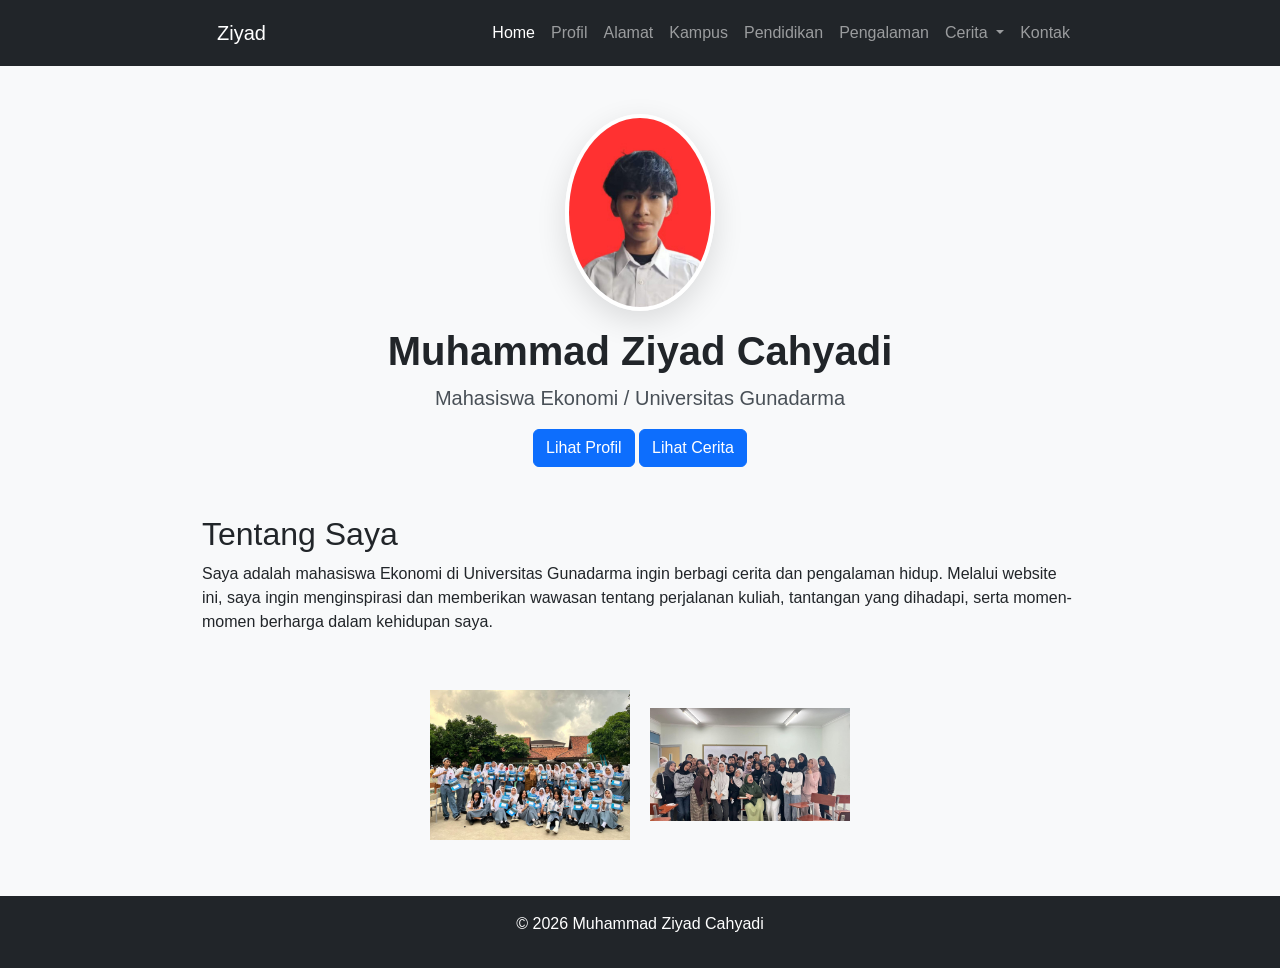
<file: index.html>
<!DOCTYPE html>
<html lang="id">
<head>
  <meta charset="UTF-8">
  <meta name="viewport" content="width=device-width, initial-scale=1.0">
  <title>Biodata</title>

  <!-- Bootstrap 5 -->
  <link href="https://cdn.jsdelivr.net/npm/bootstrap@5.3.0/dist/css/bootstrap.min.css" rel="stylesheet">

  <!-- CSS -->
  <link rel="stylesheet" href="css/style.css">
  <link rel="stylesheet" href="css/navbar.css">
</head>
<body>
<!-- NAVBAR -->
<nav class="navbar navbar-expand-lg navbar-dark bg-dark">
  <div class="container">
    <a class="navbar-brand" href="#">Ziyad</a>

    <button class="navbar-toggler" type="button" data-bs-toggle="collapse" data-bs-target="#nav">
      <span class="navbar-toggler-icon"></span>
    </button>

    <div class="collapse navbar-collapse" id="nav">
      <ul class="navbar-nav ms-auto">

        <li class="nav-item">
          <a href="index.html" class="nav-link active">Home</a>
        </li>
        <li class="nav-item">
          <a href="profil.html" class="nav-link">Profil</a>
        </li>

        <li class="nav-item">
          <a href="alamat.html" class="nav-link">Alamat</a>
        </li>

        <li class="nav-item">
          <a href="kampus.html" class="nav-link">Kampus</a>
        </li>

        <li class="nav-item">
          <a href="pendidikan.html" class="nav-link">Pendidikan</a>
        </li>

        <li class="nav-item">
          <a href="pengalaman.html" class="nav-link">Pengalaman</a>
        </li>

        <!-- DROPDOWN (ANAK MENU) -->
        <li class="nav-item dropdown">
          <a class="nav-link dropdown-toggle" href="#" role="button" data-bs-toggle="dropdown">
            Cerita
          </a>
          <ul class="dropdown-menu">
            <li><a class="dropdown-item" href="kunjungan.html">Kunjungan Industri</a></li>
            <li><a class="dropdown-item" href="lebaran.html">Lebaran</a></li>
            <li><a class="dropdown-item" href="kuliah.html">Kuliah</a></li>
          </ul>
        </li>

        <li class="nav-item">
          <a href="kontak.html" class="nav-link">Kontak</a>
        </li>

      </ul>
    </div>
  </div>
</nav>

<!-- HERO / PROFIL -->
<div class="container text-center mt-5">
  <img src="fotoprofil/Profile.jpg" class="rounded-circle" width="150">
  <h1 class="mt-3">Muhammad Ziyad Cahyadi</h1>
  <p class="lead">Mahasiswa Ekonomi / Universitas Gunadarma</p>
  <a href="profil.html" class="btn btn-primary">Lihat Profil</a>
  <a href="about.html" class="btn btn-primary">Lihat Cerita</a>
</div>

<!-- TENTANG SINGKAT -->
<div class="container mt-5">
  <h2>Tentang Saya</h2>
  <p>
    Saya adalah mahasiswa Ekonomi di Universitas Gunadarma ingin berbagi cerita dan pengalaman hidup. Melalui website ini, saya ingin menginspirasi dan memberikan wawasan tentang perjalanan kuliah, tantangan yang dihadapi, serta momen-momen berharga dalam kehidupan saya.
  </p>
</div>


<!-- GALERI -->
<div class="container mt-5 text-center">
  <img src="fotoprofil/smk.jpg" width="200" class="m-2">
  <img src="fotoprofil/kuliah.jpg" width="200" class="m-2">
</div>

<!-- FOOTER -->
<footer class="bg-dark text-white text-center p-3 mt-5">
  <p>© 2026 Muhammad Ziyad Cahyadi</p>
</footer>

<!-- Bootstrap JS -->
<script src="https://cdn.jsdelivr.net/npm/bootstrap@5.3.0/dist/js/bootstrap.bundle.min.js"></script>

</body>
</html>
</file>
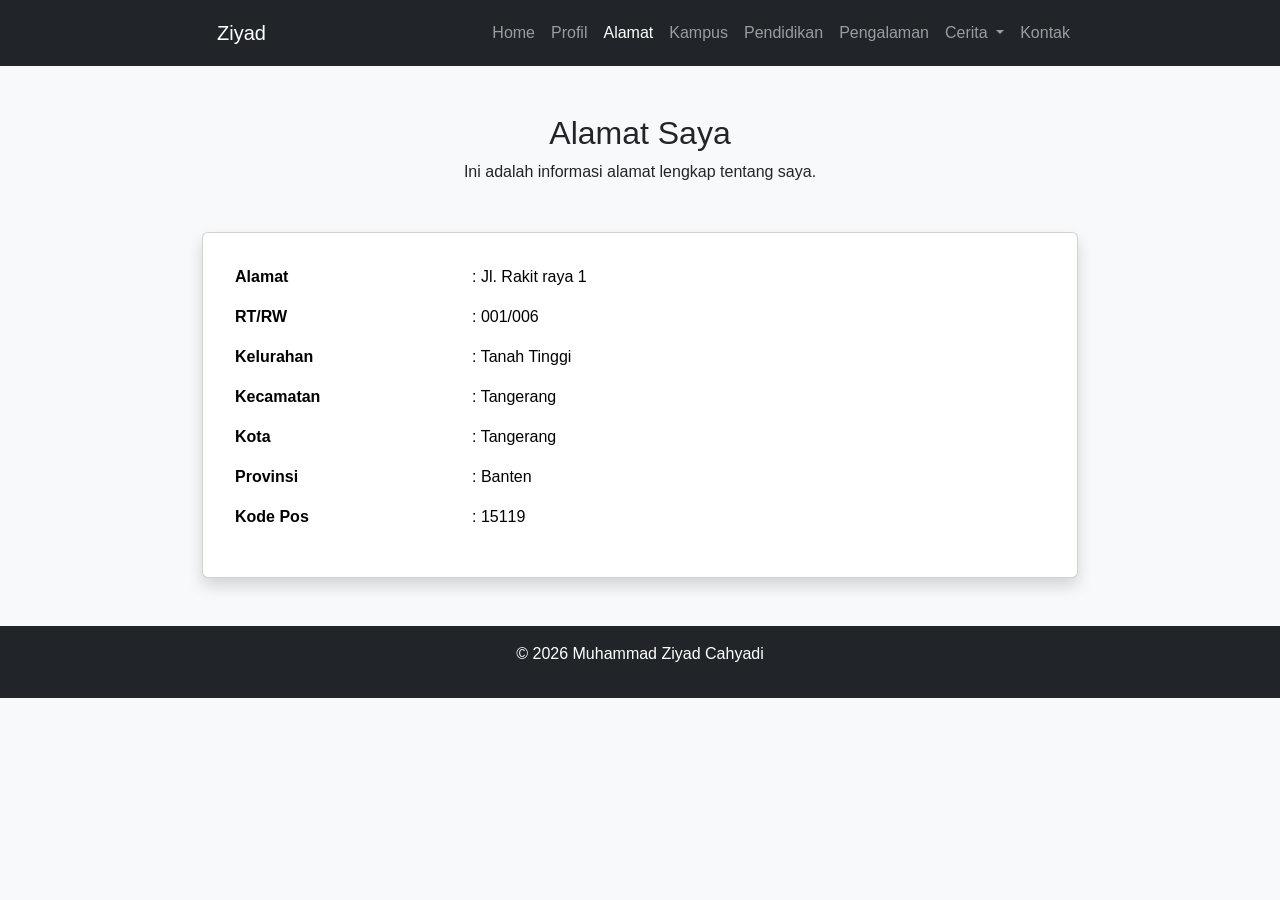
<file: alamat.html>
<!DOCTYPE html>
<html lang="en">
<head>
    <meta charset="UTF-8">
    <meta name="viewport" content="width=device-width, initial-scale=1.0">
    <title>Alamat</title>
    <!-- Bootstrap 5 -->
  <link href="https://cdn.jsdelivr.net/npm/bootstrap@5.3.0/dist/css/bootstrap.min.css" rel="stylesheet">
    <!-- CSS -->
  <link rel="stylesheet" href="css/style.css">
  <link rel="stylesheet" href="css/navbar.css">
</head>
<body>
<!-- NAVBAR -->
<nav class="navbar navbar-expand-lg navbar-dark bg-dark">
  <div class="container">
    <a class="navbar-brand" href="#">Ziyad</a>

    <button class="navbar-toggler" type="button" data-bs-toggle="collapse" data-bs-target="#nav">
      <span class="navbar-toggler-icon"></span>
    </button>

    <div class="collapse navbar-collapse" id="nav">
      <ul class="navbar-nav ms-auto">

        <li class="nav-item">
          <a href="index.html" class="nav-link">Home</a>
        </li>
        <li class="nav-item">
          <a href="profil.html" class="nav-link">Profil</a>
        </li>

        <li class="nav-item">
          <a href="alamat.html" class="nav-link active">Alamat</a>
        </li>

        <li class="nav-item">
          <a href="kampus.html" class="nav-link">Kampus</a>
        </li>

        <li class="nav-item">
          <a href="pendidikan.html" class="nav-link">Pendidikan</a>
        </li>

        <li class="nav-item">
          <a href="pengalaman.html" class="nav-link">Pengalaman</a>
        </li>

        <!-- DROPDOWN (ANAK MENU) -->
        <li class="nav-item dropdown">
          <a class="nav-link dropdown-toggle" href="#" role="button" data-bs-toggle="dropdown">
            Cerita
          </a>
          <ul class="dropdown-menu">
            <li><a class="dropdown-item" href="Kunjungan.html">Kunjungan Industri</a></li>
            <li><a class="dropdown-item" href="lebaran.html">Lebaran</a></li>
            <li><a class="dropdown-item" href="kuliah.html">Kuliah</a></li>
          </ul>
        </li>

        <li class="nav-item">
          <a href="kontak.html" class="nav-link">Kontak</a>
        </li>
      </ul>
    </div>
  </div>
</nav>

<section class="intro">
  <h2 class="text-center mt-5">Alamat Saya</h2>
  <p class="text-center">Ini adalah informasi alamat     lengkap tentang saya.</p>
</section>

<section class="container mt-5">
  <div class="card shadow p-4">
    <div class="row align-items-center">
      <div class="col-md-8">
        <table class="table table-borderless">
          <tr>
            <td><strong>Alamat</strong></td>
            <td>: Jl. Rakit raya 1</td>
          </tr>
          <tr>
            <td><strong>RT/RW</strong></td>
            <td>: 001/006</td>
          </tr>
          <tr>
            <td><strong>Kelurahan</strong></td>
            <td>: Tanah Tinggi</td>
          </tr>
          <tr>
            <td><strong>Kecamatan</strong></td>
            <td>: Tangerang</td>
          </tr>
          <tr>
            <td><strong>Kota</strong></td>
            <td>: Tangerang</td>
          </tr>
          <tr>
            <td><strong>Provinsi</strong></td>
            <td>: Banten</td>
          </tr>
          <tr>
            <td><strong>Kode Pos</strong></td>
            <td>: 15119</td>
          </tr>
        </table>
      </div>
    </div>
  </div>
</section>

<!-- FOOTER -->
<footer class="bg-dark text-white text-center p-3 mt-5">
  <p>© 2026 Muhammad Ziyad Cahyadi</p>
</footer>

<script src="https://cdn.jsdelivr.net/npm/bootstrap@5.3.0/dist/js/bootstrap.bundle.min.js"></script> 
</body>
</html>
</file>
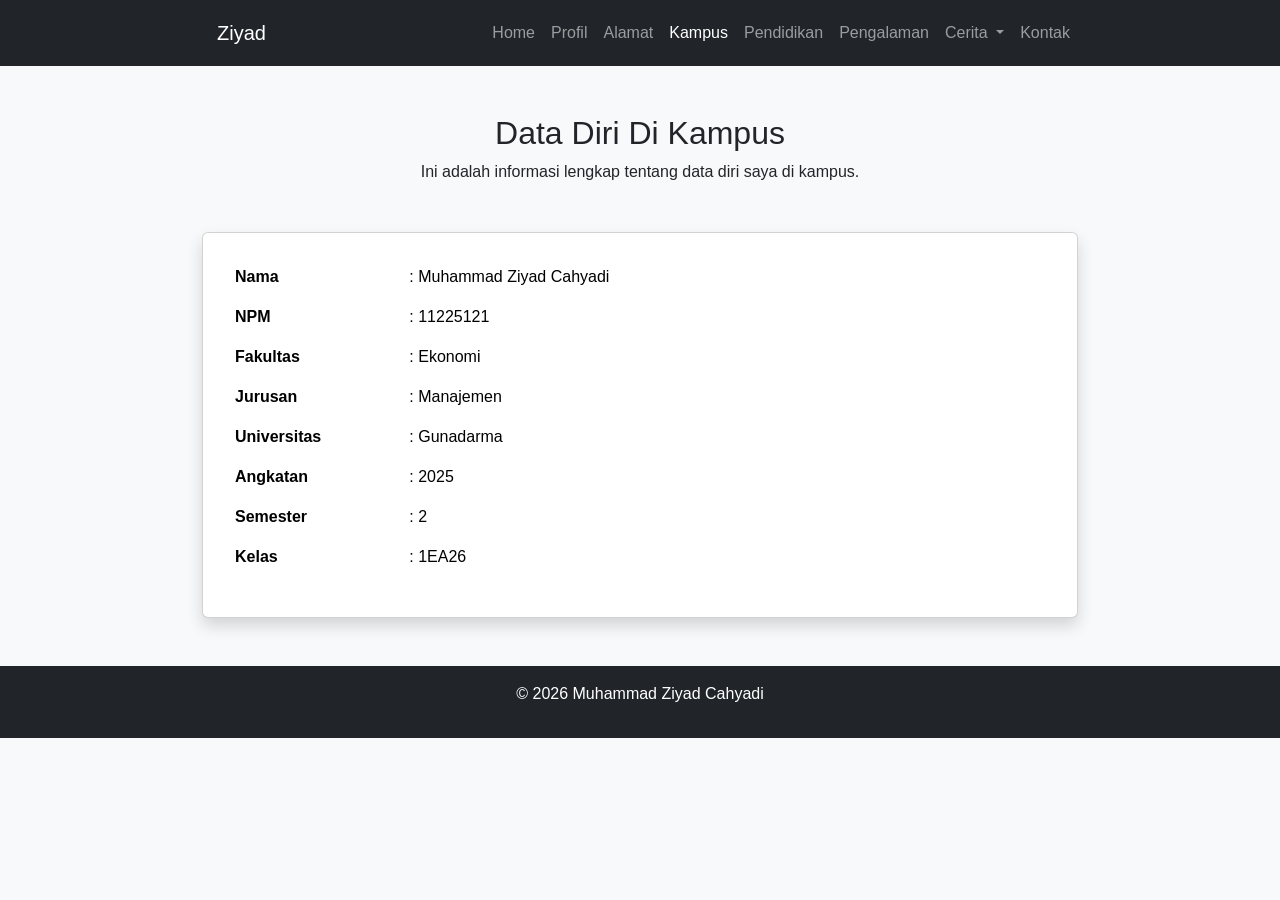
<file: kampus.html>
<!DOCTYPE html>
<html lang="en">
<head>
    <meta charset="UTF-8">
    <meta name="viewport" content="width=device-width, initial-scale=1.0">
    <title>Kampus</title>
    <!-- Bootstrap 5 -->
  <link href="https://cdn.jsdelivr.net/npm/bootstrap@5.3.0/dist/css/bootstrap.min.css" rel="stylesheet">
    <!-- CSS -->
  <link rel="stylesheet" href="css/style.css">
  <link rel="stylesheet" href="css/navbar.css">
</head>
<body>
<!-- NAVBAR -->
<nav class="navbar navbar-expand-lg navbar-dark bg-dark">
  <div class="container">
    <a class="navbar-brand" href="#">Ziyad</a>

    <button class="navbar-toggler" type="button" data-bs-toggle="collapse" data-bs-target="#nav">
      <span class="navbar-toggler-icon"></span>
    </button>

    <div class="collapse navbar-collapse" id="nav">
      <ul class="navbar-nav ms-auto">

        <li class="nav-item">
          <a href="index.html" class="nav-link">Home</a>
        </li>
        <li class="nav-item">
          <a href="profil.html" class="nav-link">Profil</a>
        </li>

        <li class="nav-item">
          <a href="alamat.html" class="nav-link">Alamat</a>
        </li>

        <li class="nav-item">
          <a href="kampus.html" class="nav-link active">Kampus</a>
        </li>

        <li class="nav-item">
          <a href="pendidikan.html" class="nav-link">Pendidikan</a>
        </li>

        <li class="nav-item">
          <a href="pengalaman.html" class="nav-link">Pengalaman</a>
        </li>

        <!-- DROPDOWN (ANAK MENU) -->
        <li class="nav-item dropdown">
          <a class="nav-link dropdown-toggle" href="#" role="button" data-bs-toggle="dropdown">
            Cerita
          </a>
          <ul class="dropdown-menu">
            <li><a class="dropdown-item" href="kunjungan.html">Kunjungan Industri</a></li>
            <li><a class="dropdown-item" href="lebaran.html">Lebaran</a></li>
            <li><a class="dropdown-item" href="kuliah.html">Kuliah</a></li>
          </ul>
        </li>

        <li class="nav-item">
          <a href="kontak.html" class="nav-link">Kontak</a>
        </li>
      </ul>
    </div>
  </div>
</nav>

<section class="intro">
  <h2 class="text-center mt-5">Data Diri Di Kampus</h2>
  <p class="text-center">Ini adalah informasi lengkap tentang data diri saya di kampus.</p>
</section>

<section class="container mt-5">
  <div class="card shadow p-4">
    <div class="row align-items-center">
      <div class="col-md-8">
        <table class="table table-borderless">
          <tr>
            <td><strong>Nama</strong></td>
            <td>: Muhammad Ziyad Cahyadi</td>
          </tr>
          <tr>
            <td><strong>NPM</strong></td>
            <td>: 11225121</td>
          </tr>
          <tr>
            <td><strong>Fakultas</strong></td>
            <td>: Ekonomi</td>
          </tr>
          <tr>
            <td><strong>Jurusan</strong></td>
            <td>: Manajemen</td>
          </tr>
          <tr>
            <td><strong>Universitas</strong></td>
            <td>: Gunadarma</td>
          </tr>
          <tr>
            <td><strong>Angkatan</strong></td>
            <td>: 2025</td>
          </tr>
          <tr>
            <td><strong>Semester</strong></td>
            <td>: 2</td>
          </tr>
          <tr>
            <td><strong>Kelas</strong></td>
            <td>: 1EA26</td>
          </tr>
        </table>
      </div>
    </div>
  </div>
</section>

<!-- FOOTER -->
<footer class="bg-dark text-white text-center p-3 mt-5">
  <p>© 2026 Muhammad Ziyad Cahyadi</p>
</footer>

<script src="https://cdn.jsdelivr.net/npm/bootstrap@5.3.0/dist/js/bootstrap.bundle.min.js"></script> 
</body>
</html>
</file>
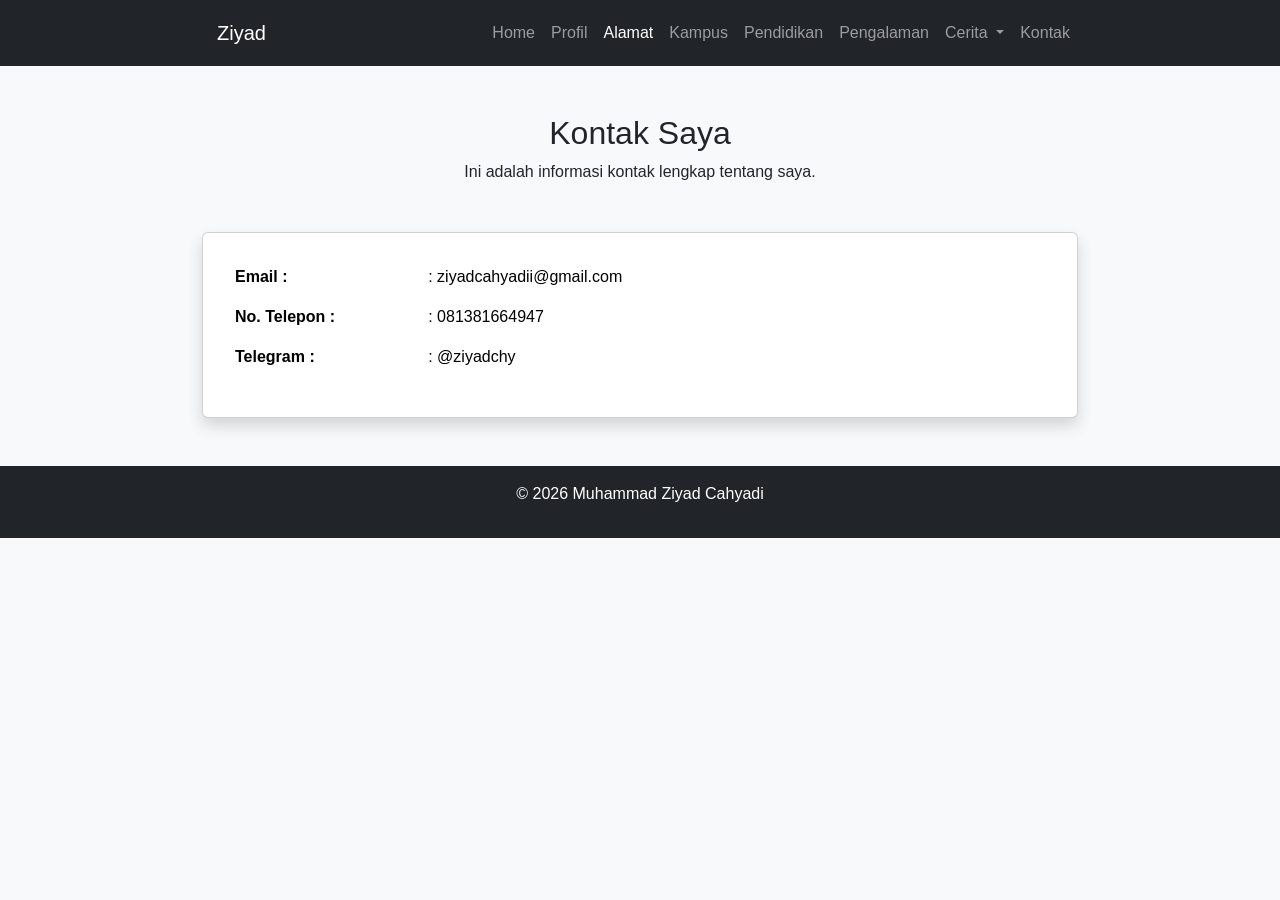
<file: kontak.html>
<!DOCTYPE html>
<html lang="en">
<head>
    <meta charset="UTF-8">
    <meta name="viewport" content="width=device-width, initial-scale=1.0">
    <title>Alamat</title>
    <!-- Bootstrap 5 -->
  <link href="https://cdn.jsdelivr.net/npm/bootstrap@5.3.0/dist/css/bootstrap.min.css" rel="stylesheet">
    <!-- CSS -->
  <link rel="stylesheet" href="css/style.css">
  <link rel="stylesheet" href="css/navbar.css">
</head>
<body>
<!-- NAVBAR -->
<nav class="navbar navbar-expand-lg navbar-dark bg-dark">
  <div class="container">
    <a class="navbar-brand" href="#">Ziyad</a>

    <button class="navbar-toggler" type="button" data-bs-toggle="collapse" data-bs-target="#nav">
      <span class="navbar-toggler-icon"></span>
    </button>

    <div class="collapse navbar-collapse" id="nav">
      <ul class="navbar-nav ms-auto">

        <li class="nav-item">
          <a href="index.html" class="nav-link">Home</a>
        </li>
        <li class="nav-item">
          <a href="profil.html" class="nav-link">Profil</a>
        </li>

        <li class="nav-item">
          <a href="alamat.html" class="nav-link active">Alamat</a>
        </li>

        <li class="nav-item">
          <a href="kampus.html" class="nav-link">Kampus</a>
        </li>

        <li class="nav-item">
          <a href="pendidikan.html" class="nav-link">Pendidikan</a>
        </li>

        <li class="nav-item">
          <a href="pengalaman.html" class="nav-link">Pengalaman</a>
        </li>

        <!-- DROPDOWN (ANAK MENU) -->
        <li class="nav-item dropdown">
          <a class="nav-link dropdown-toggle" href="#" role="button" data-bs-toggle="dropdown">
            Cerita
          </a>
          <ul class="dropdown-menu">
            <li><a class="dropdown-item" href="Kunjungan.html">Kunjungan Industri</a></li>
            <li><a class="dropdown-item" href="lebaran.html">Lebaran</a></li>
            <li><a class="dropdown-item" href="kuliah.html">Kuliah</a></li>
          </ul>
        </li>

        <li class="nav-item">
          <a href="kontak.html" class="nav-link">Kontak</a>
        </li>
      </ul>
    </div>
  </div>
</nav>

<section class="intro">
  <h2 class="text-center mt-5">Kontak Saya</h2>
  <p class="text-center">Ini adalah informasi kontak lengkap tentang saya.</p>
</section>

<section class="container mt-5">
  <div class="card shadow p-4">
    <div class="row align-items-center">
      <div class="col-md-8">
        <table class="table table-borderless">
          <tr>
            <td><strong>Email : </strong></td>
            <td>: ziyadcahyadii@gmail.com</td>
          </tr>
          <tr>
            <td><strong>No. Telepon : </strong></td>
            <td>: 081381664947</td>
          </tr>
          <tr>
            <td><strong>Telegram : </strong></td>
            <td>: @ziyadchy</td>
          </tr>
        </table>
      </div>
    </div>
  </div>
</section>

<!-- FOOTER -->
<footer class="bg-dark text-white text-center p-3 mt-5">
  <p>© 2026 Muhammad Ziyad Cahyadi</p>
</footer>

<script src="https://cdn.jsdelivr.net/npm/bootstrap@5.3.0/dist/js/bootstrap.bundle.min.js"></script> 
</body>
</html>
</file>
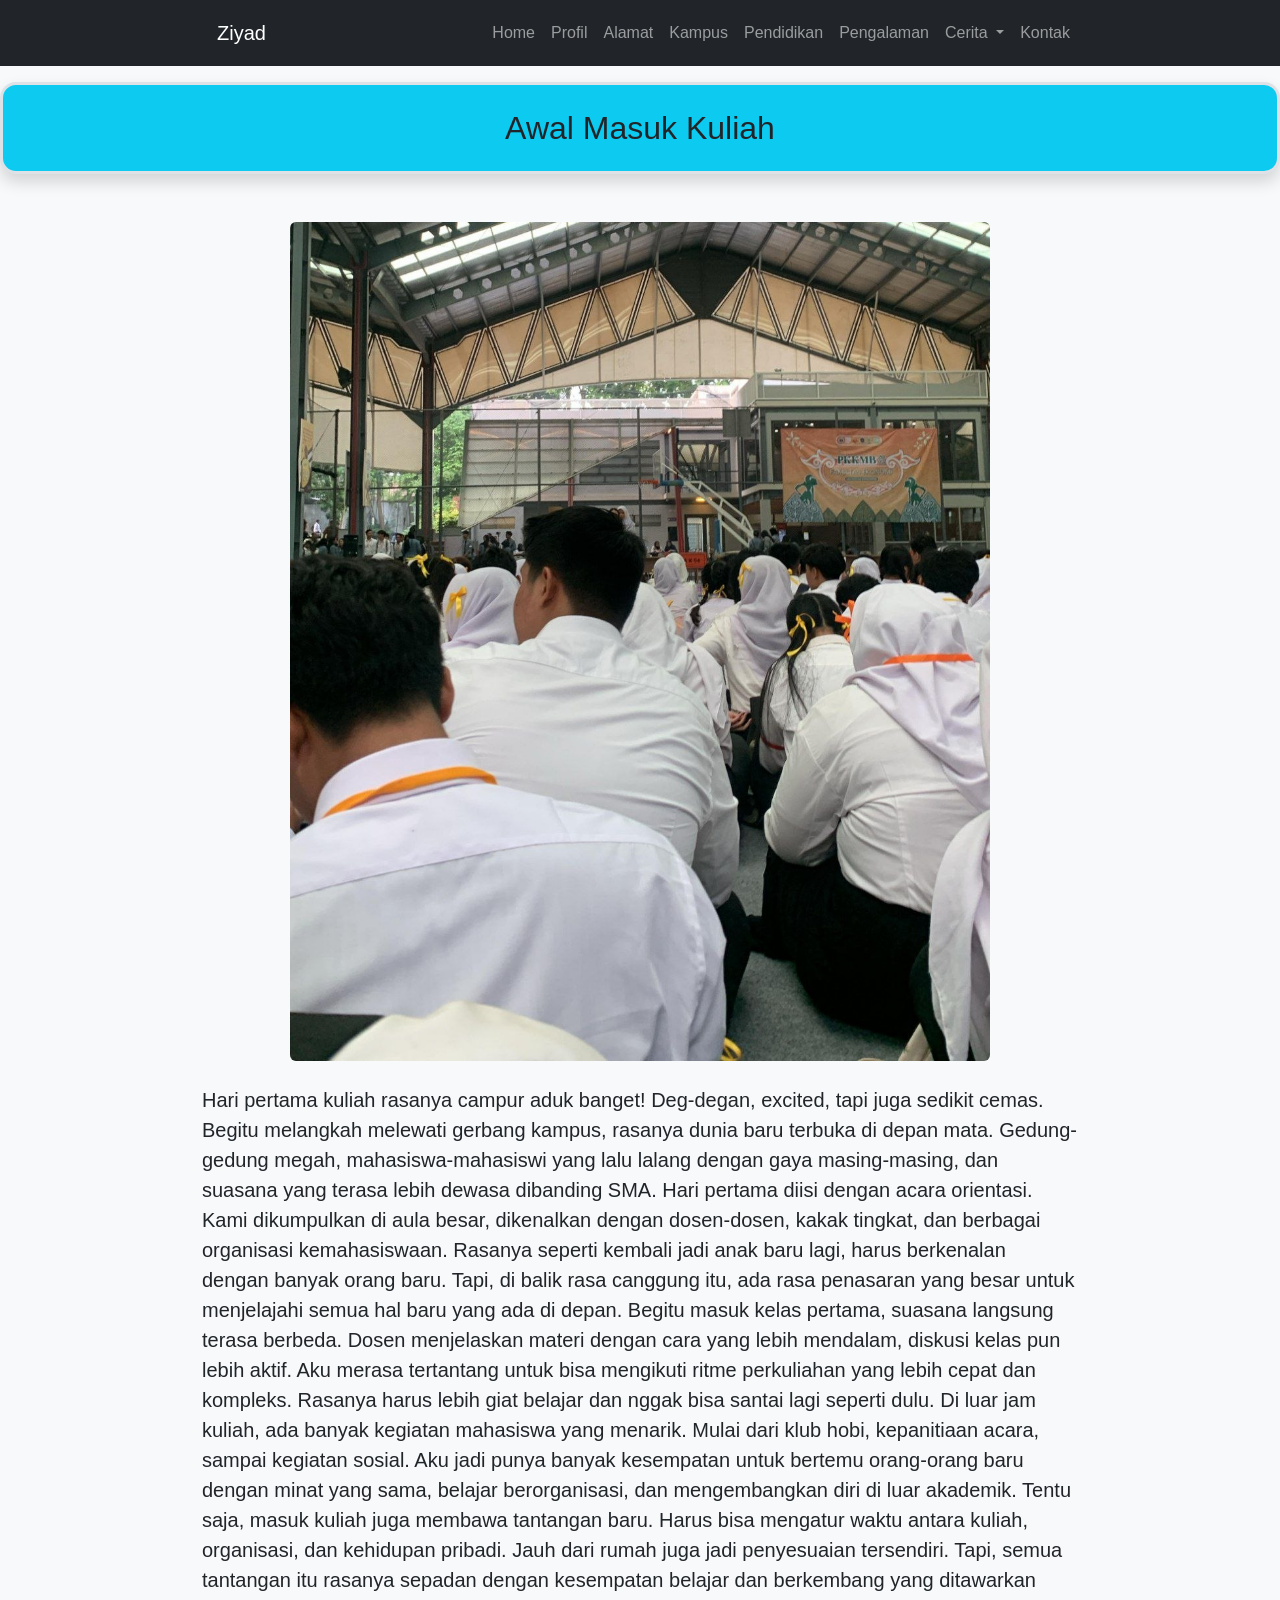
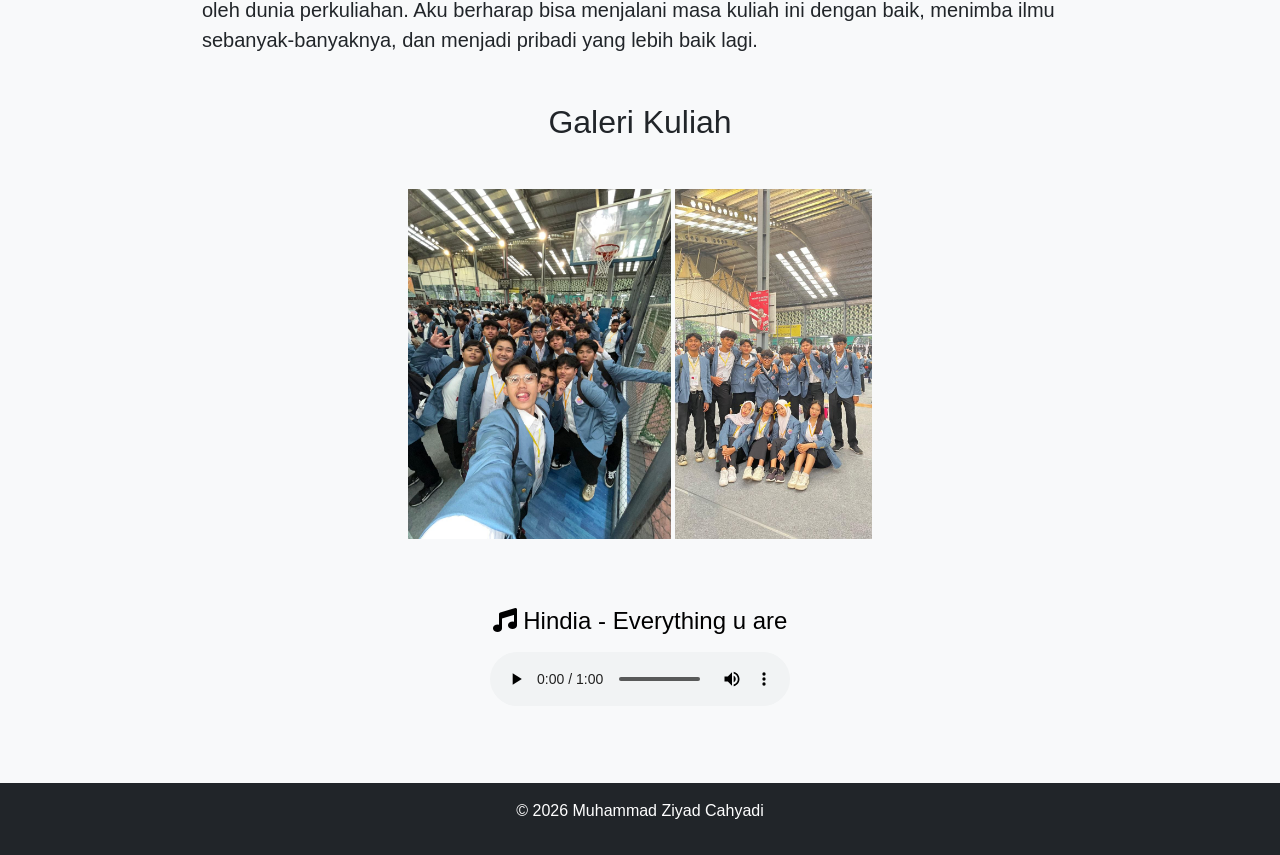
<file: kuliah.html>
<!DOCTYPE html>
<html lang="id">
<head>
  <meta charset="UTF-8">
  <meta name="viewport" content="width=device-width, initial-scale=1.0">
  <title>Biodata</title>

  <!-- Bootstrap 5 -->
  <link href="https://cdn.jsdelivr.net/npm/bootstrap@5.3.0/dist/css/bootstrap.min.css" rel="stylesheet">

  <!-- CSS -->
  <link rel="stylesheet" href="css/style.css">
  <link rel="stylesheet" href="css/navbar.css">
  <link rel="stylesheet" href="css/lagu.css">
  <link rel="stylesheet" href="https://cdnjs.cloudflare.com/ajax/libs/font-awesome/6.5.0/css/all.min.css">
</head>
<body>
<!-- NAVBAR -->
<nav class="navbar navbar-expand-lg navbar-dark bg-dark">
  <div class="container">
    <a class="navbar-brand" href="#">Ziyad</a>

    <button class="navbar-toggler" type="button" data-bs-toggle="collapse" data-bs-target="#nav">
      <span class="navbar-toggler-icon"></span>
    </button>

    <div class="collapse navbar-collapse" id="nav">
      <ul class="navbar-nav ms-auto">

        <li class="nav-item">
          <a href="index.html" class="nav-link">Home</a>
        </li>
        <li class="nav-item">
          <a href="profil.html" class="nav-link">Profil</a>
        </li>

        <li class="nav-item">
          <a href="alamat.html" class="nav-link">Alamat</a>
        </li>

        <li class="nav-item">
          <a href="kampus.html" class="nav-link">Kampus</a>
        </li>

        <li class="nav-item">
          <a href="pendidikan.html" class="nav-link">Pendidikan</a>
        </li>

        <li class="nav-item">
          <a href="pengalaman.html" class="nav-link">Pengalaman</a>
        </li>

        <!-- DROPDOWN (ANAK MENU) -->
        <li class="nav-item dropdown">
          <a class="nav-link dropdown-toggle" href="#" role="button" data-bs-toggle="dropdown">
            Cerita
          </a>
          <ul class="dropdown-menu">
            <li><a class="dropdown-item" href="kunjungan.html">Kunjungan Industri</a></li>
            <li><a class="dropdown-item" href="lebaran.html">Lebaran</a></li>
            <li><a class="dropdown-item" href="kuliah.html">Kuliah</a></li>
          </ul>
        </li>

        <li class="nav-item">
          <a href="kontak.html" class="nav-link">Kontak</a>
        </li>

      </ul>
    </div>
  </div>
</nav>

<section class="intro mt-3">
  <h2 class="border bg-info border-3 rounded-4 p-4 shadow text-center">Awal Masuk Kuliah</h2>
</section>

<!-- HERO / PROFIL -->
<div class="container text-center mt-5">
  <img src="fotoprofil/osp.jpg" class="rounded" style="width: 80%; height: auto;" alt="Foto Kunjungan Industri" height="400px">
</div>

<section class="isi mt-4">
  <div class="container">
      <p class="fs-5">Hari pertama kuliah rasanya campur aduk banget! Deg-degan, excited, tapi juga sedikit cemas. Begitu melangkah melewati gerbang kampus, rasanya dunia baru terbuka di depan mata. Gedung-gedung megah, mahasiswa-mahasiswi yang lalu lalang dengan gaya masing-masing, dan suasana yang terasa lebih dewasa dibanding SMA.
Hari pertama diisi dengan acara orientasi. Kami dikumpulkan di aula besar, dikenalkan dengan dosen-dosen, kakak tingkat, dan berbagai organisasi kemahasiswaan. Rasanya seperti kembali jadi anak baru lagi, harus berkenalan dengan banyak orang baru. Tapi, di balik rasa canggung itu, ada rasa penasaran yang besar untuk menjelajahi semua hal baru yang ada di depan.
Begitu masuk kelas pertama, suasana langsung terasa berbeda. Dosen menjelaskan materi dengan cara yang lebih mendalam, diskusi kelas pun lebih aktif. Aku merasa tertantang untuk bisa mengikuti ritme perkuliahan yang lebih cepat dan kompleks. Rasanya harus lebih giat belajar dan nggak bisa santai lagi seperti dulu.
Di luar jam kuliah, ada banyak kegiatan mahasiswa yang menarik. Mulai dari klub hobi, kepanitiaan acara, sampai kegiatan sosial. Aku jadi punya banyak kesempatan untuk bertemu orang-orang baru dengan minat yang sama, belajar berorganisasi, dan mengembangkan diri di luar akademik.
Tentu saja, masuk kuliah juga membawa tantangan baru. Harus bisa mengatur waktu antara kuliah, organisasi, dan kehidupan pribadi. Jauh dari rumah juga jadi penyesuaian tersendiri. Tapi, semua tantangan itu rasanya sepadan dengan kesempatan belajar dan berkembang yang ditawarkan oleh dunia perkuliahan. Aku berharap bisa menjalani masa kuliah ini dengan baik, menimba ilmu sebanyak-banyaknya, dan menjadi pribadi yang lebih baik lagi.
      </p>
  </div> 
</section>

<section class="Galeri">
    <h2 class="text-center mt-5">Galeri Kuliah</h2>
    <div class="container mt-5 text-center">
        <img src="fotoprofil/kom.jpg" alt="Foto 1" height="350px">
        <img src="fotoprofil/mat.jpg" alt="Foto 2" height="350px">
    </div>
</section>

<!-- MUSIK -->
<div class="music-player text-center mt-5">
  <h4 class="mb-3"> <i class="fas fa-music"></i> Hindia - Everything u are </h4>

  <audio controls>
    <source src="audio/hin.mp3" type="audio/mpeg">
  </audio>
</div>

<!-- FOOTER -->
<footer class="bg-dark text-white text-center p-3 mt-5">
  <p>© 2026 Muhammad Ziyad Cahyadi</p>
</footer>

<!-- Bootstrap JS -->
<script src="https://cdn.jsdelivr.net/npm/bootstrap@5.3.0/dist/js/bootstrap.bundle.min.js"></script>

</body>
</html>
</file>
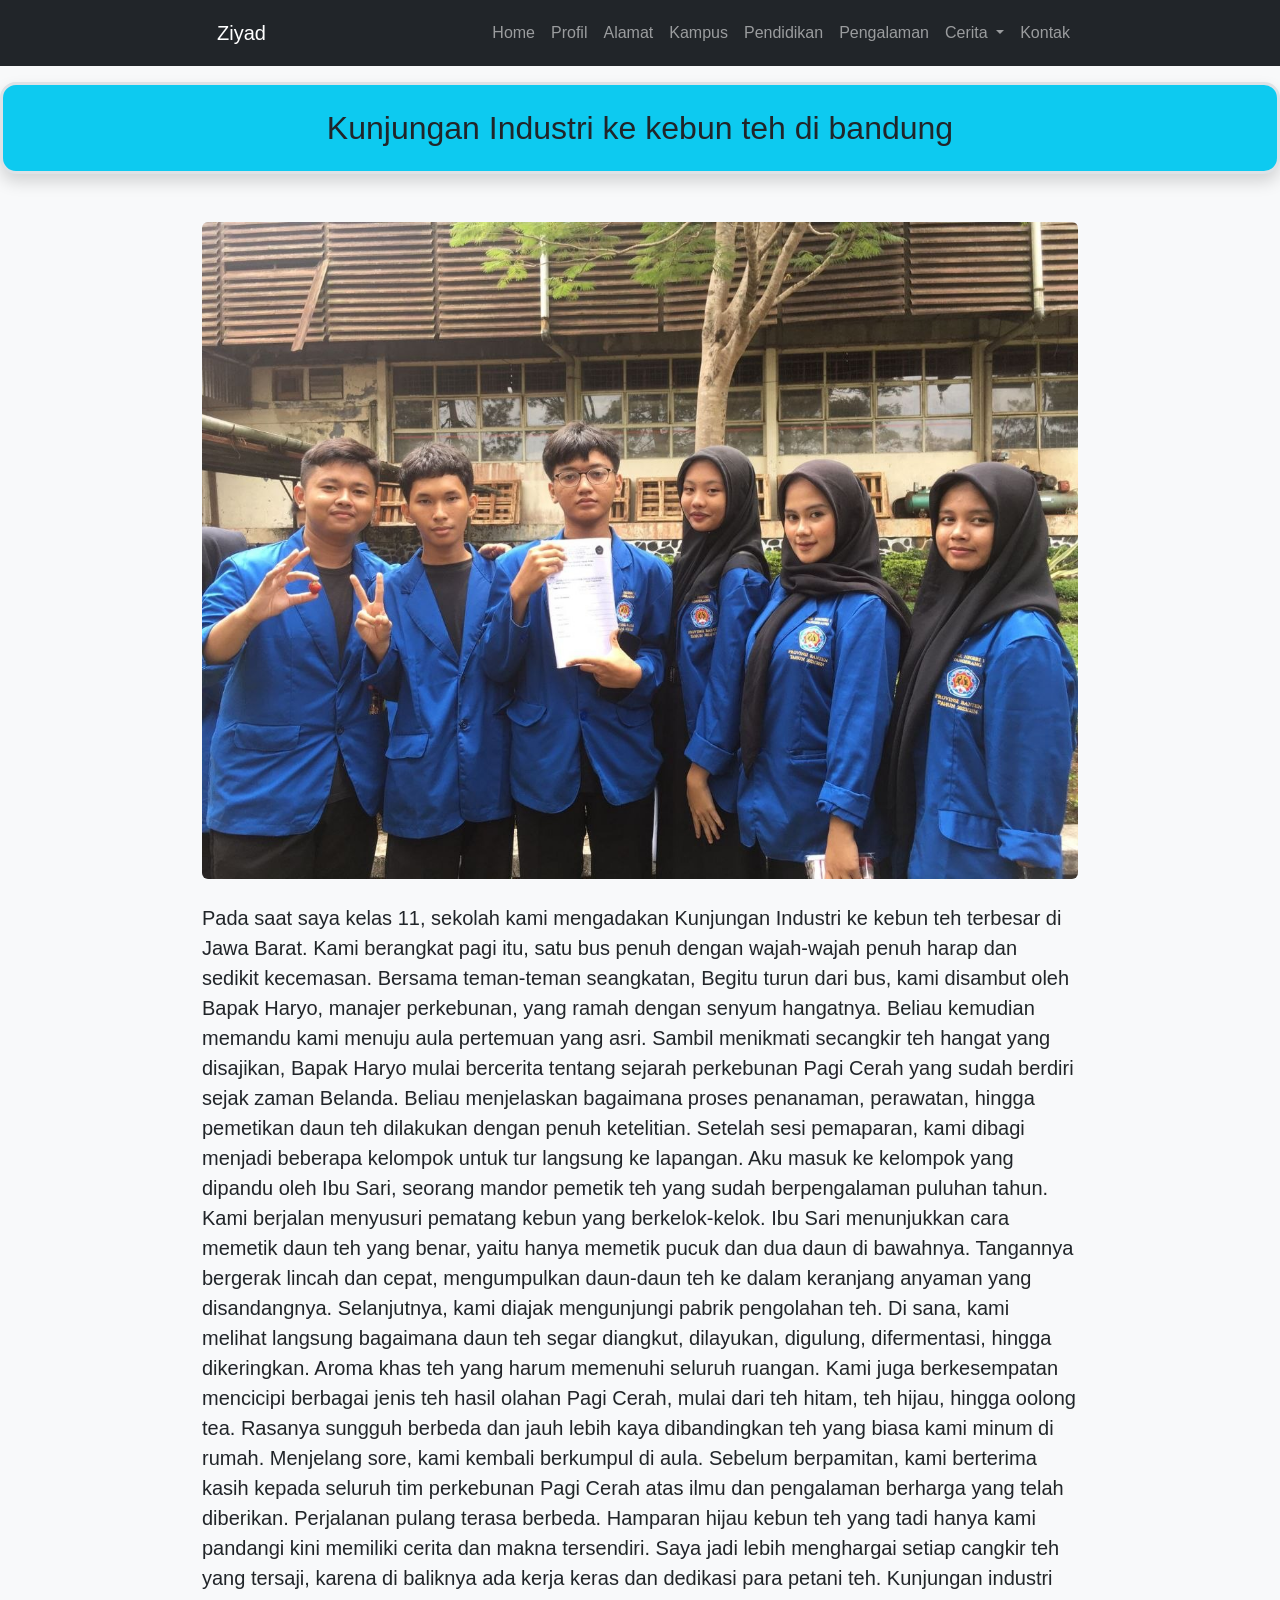
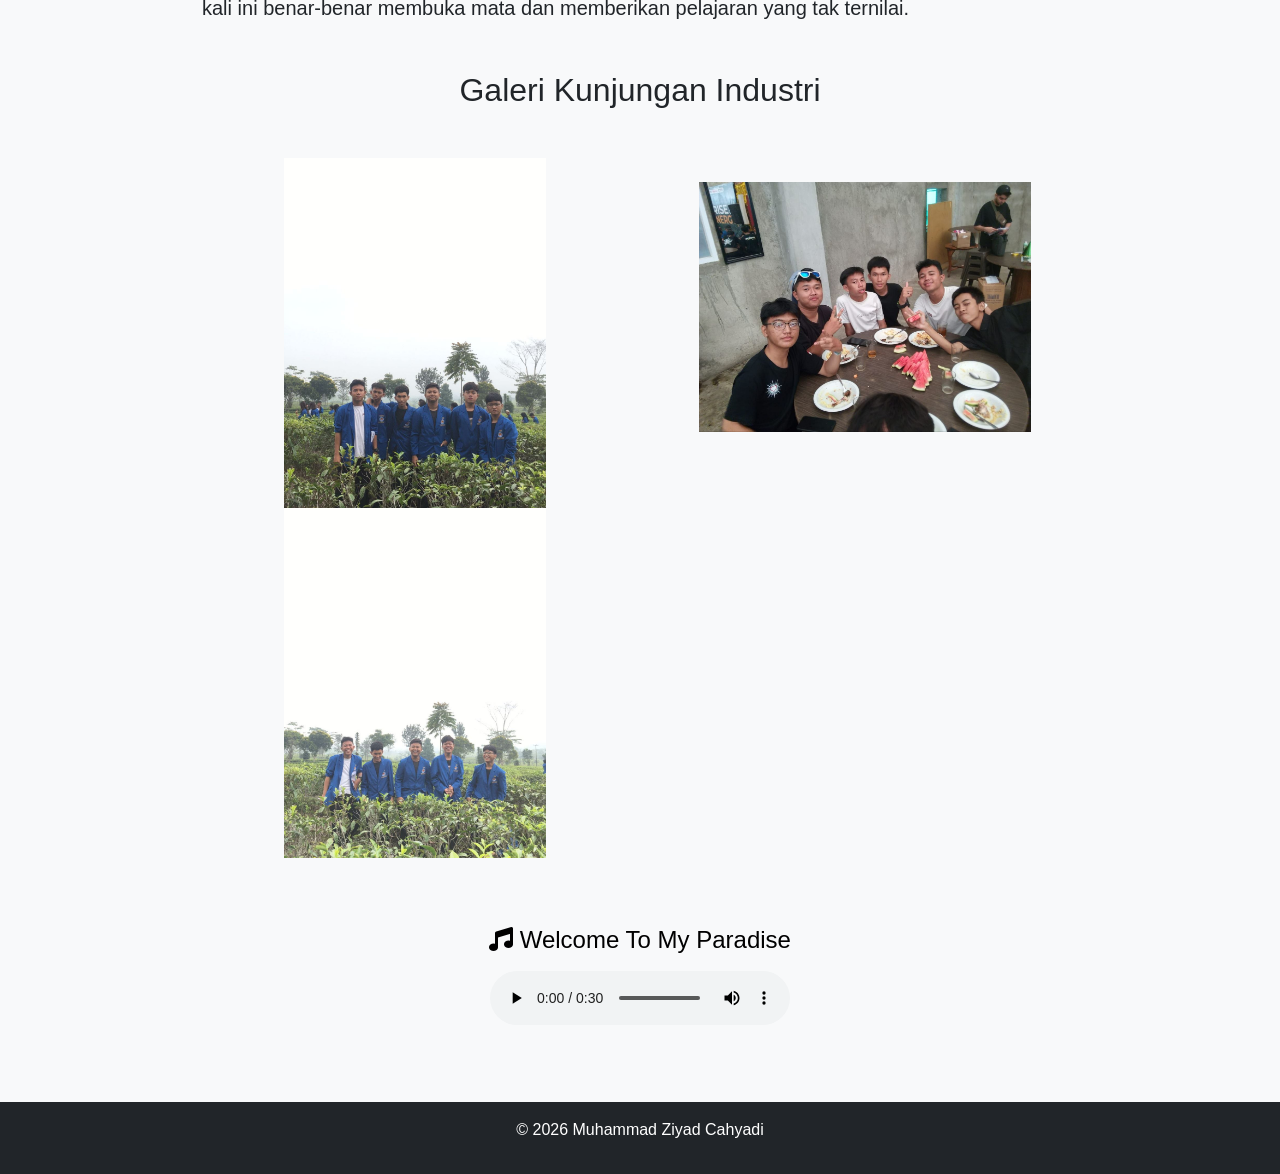
<file: kunjungan.html>
<!DOCTYPE html>
<html lang="id">
<head>
  <meta charset="UTF-8">
  <meta name="viewport" content="width=device-width, initial-scale=1.0">
  <title>Biodata</title>

  <!-- Bootstrap 5 -->
  <link href="https://cdn.jsdelivr.net/npm/bootstrap@5.3.0/dist/css/bootstrap.min.css" rel="stylesheet">

  <!-- CSS -->
  <link rel="stylesheet" href="css/style.css">
  <link rel="stylesheet" href="css/navbar.css">
  <link rel="stylesheet" href="css/lagu.css">
  <link rel="stylesheet" href="https://cdnjs.cloudflare.com/ajax/libs/font-awesome/6.5.0/css/all.min.css">
</head>
<body>
<!-- NAVBAR -->
<nav class="navbar navbar-expand-lg navbar-dark bg-dark">
  <div class="container">
    <a class="navbar-brand" href="#">Ziyad</a>

    <button class="navbar-toggler" type="button" data-bs-toggle="collapse" data-bs-target="#nav">
      <span class="navbar-toggler-icon"></span>
    </button>

    <div class="collapse navbar-collapse" id="nav">
      <ul class="navbar-nav ms-auto">

        <li class="nav-item">
          <a href="index.html" class="nav-link">Home</a>
        </li>
        <li class="nav-item">
          <a href="profil.html" class="nav-link">Profil</a>
        </li>

        <li class="nav-item">
          <a href="alamat.html" class="nav-link">Alamat</a>
        </li>

        <li class="nav-item">
          <a href="kampus.html" class="nav-link">Kampus</a>
        </li>

        <li class="nav-item">
          <a href="pendidikan.html" class="nav-link">Pendidikan</a>
        </li>

        <li class="nav-item">
          <a href="pengalaman.html" class="nav-link">Pengalaman</a>
        </li>

        <!-- DROPDOWN (ANAK MENU) -->
        <li class="nav-item dropdown">
          <a class="nav-link dropdown-toggle" href="#" role="button" data-bs-toggle="dropdown">
            Cerita
          </a>
          <ul class="dropdown-menu">
            <li><a class="dropdown-item" href="kunjungan.html">Kunjungan Industri</a></li>
            <li><a class="dropdown-item" href="lebaran.html">Lebaran</a></li>
            <li><a class="dropdown-item" href="kuliah.html">Kuliah</a></li>
          </ul>
        </li>

        <li class="nav-item">
          <a href="kontak.html" class="nav-link">Kontak</a>
        </li>

      </ul>
    </div>
  </div>
</nav>

<section class="intro mt-3">
  <h2 class="border bg-info border-3 rounded-4 p-4 shadow text-center">Kunjungan Industri ke kebun teh di bandung</h2>
</section>

<!-- HERO / PROFIL -->
<div class="container text-center mt-5">
  <img src="fotoprofil/kunjungan.jpg" class="image-fluid w-100 rounded" alt="Foto Kunjungan Industri">
</div>

<section class="isi mt-4">
    <div class="container">
        <p class="fs-5">Pada saat saya kelas 11, sekolah kami mengadakan Kunjungan Industri ke kebun teh terbesar di Jawa Barat. Kami berangkat pagi itu, satu bus penuh dengan wajah-wajah penuh harap dan sedikit kecemasan. Bersama teman-teman seangkatan, 
Begitu turun dari bus, kami disambut oleh Bapak Haryo, manajer perkebunan, yang ramah dengan senyum hangatnya. Beliau kemudian memandu kami menuju aula pertemuan yang asri. Sambil menikmati secangkir teh hangat yang disajikan, Bapak Haryo mulai bercerita tentang sejarah perkebunan Pagi Cerah yang sudah berdiri sejak zaman Belanda. Beliau menjelaskan bagaimana proses penanaman, perawatan, hingga pemetikan daun teh dilakukan dengan penuh ketelitian.
Setelah sesi pemaparan, kami dibagi menjadi beberapa kelompok untuk tur langsung ke lapangan. Aku masuk ke kelompok yang dipandu oleh Ibu Sari, seorang mandor pemetik teh yang sudah berpengalaman puluhan tahun. Kami berjalan menyusuri pematang kebun yang berkelok-kelok. Ibu Sari menunjukkan cara memetik daun teh yang benar, yaitu hanya memetik pucuk dan dua daun di bawahnya. Tangannya bergerak lincah dan cepat, mengumpulkan daun-daun teh ke dalam keranjang anyaman yang disandangnya.
Selanjutnya, kami diajak mengunjungi pabrik pengolahan teh. Di sana, kami melihat langsung bagaimana daun teh segar diangkut, dilayukan, digulung, difermentasi, hingga dikeringkan. Aroma khas teh yang harum memenuhi seluruh ruangan. Kami juga berkesempatan mencicipi berbagai jenis teh hasil olahan Pagi Cerah, mulai dari teh hitam, teh hijau, hingga oolong tea. Rasanya sungguh berbeda dan jauh lebih kaya dibandingkan teh yang biasa kami minum di rumah.
Menjelang sore, kami kembali berkumpul di aula. Sebelum berpamitan, kami berterima kasih kepada seluruh tim perkebunan Pagi Cerah atas ilmu dan pengalaman berharga yang telah diberikan. Perjalanan pulang terasa berbeda. Hamparan hijau kebun teh yang tadi hanya kami pandangi kini memiliki cerita dan makna tersendiri. Saya jadi lebih menghargai setiap cangkir teh yang tersaji, karena di baliknya ada kerja keras dan dedikasi para petani teh. Kunjungan industri kali ini benar-benar membuka mata dan memberikan pelajaran yang tak ternilai.</p>
    </div> 
</section>

<section class="Galeri">
    <h2 class="text-center mt-5">Galeri Kunjungan Industri</h2>
    <div class="container mt-5 text-center">
        <div class="row">
            <div class="col-md-6">
                <img src="fotoprofil/v.jpg" alt="Foto 1" height="350px">
                <img src="fotoprofil/c.jpg" alt="Foto 2" height="350px">
            </div>
            <div class="col-md-6 mt-4">
                <img src="fotoprofil/mk.jpg" alt="Foto 3" class="image-fluid" height="250px">
            </div>
        </div>
    </div>
</section>

<!-- MUSIK -->
<div class="music-player text-center mt-5">
  <h4 class="mb-3"> <i class="fas fa-music"></i> Welcome To My Paradise</h4>

  <audio controls>
    <source src="audio/welcome.mp3" type="audio/mpeg">
  </audio>
</div>

<!-- FOOTER -->
<footer class="bg-dark text-white text-center p-3 mt-5">
  <p>© 2026 Muhammad Ziyad Cahyadi</p>
</footer>

<!-- Bootstrap JS -->
<script src="https://cdn.jsdelivr.net/npm/bootstrap@5.3.0/dist/js/bootstrap.bundle.min.js"></script>

</body>
</html>
</file>
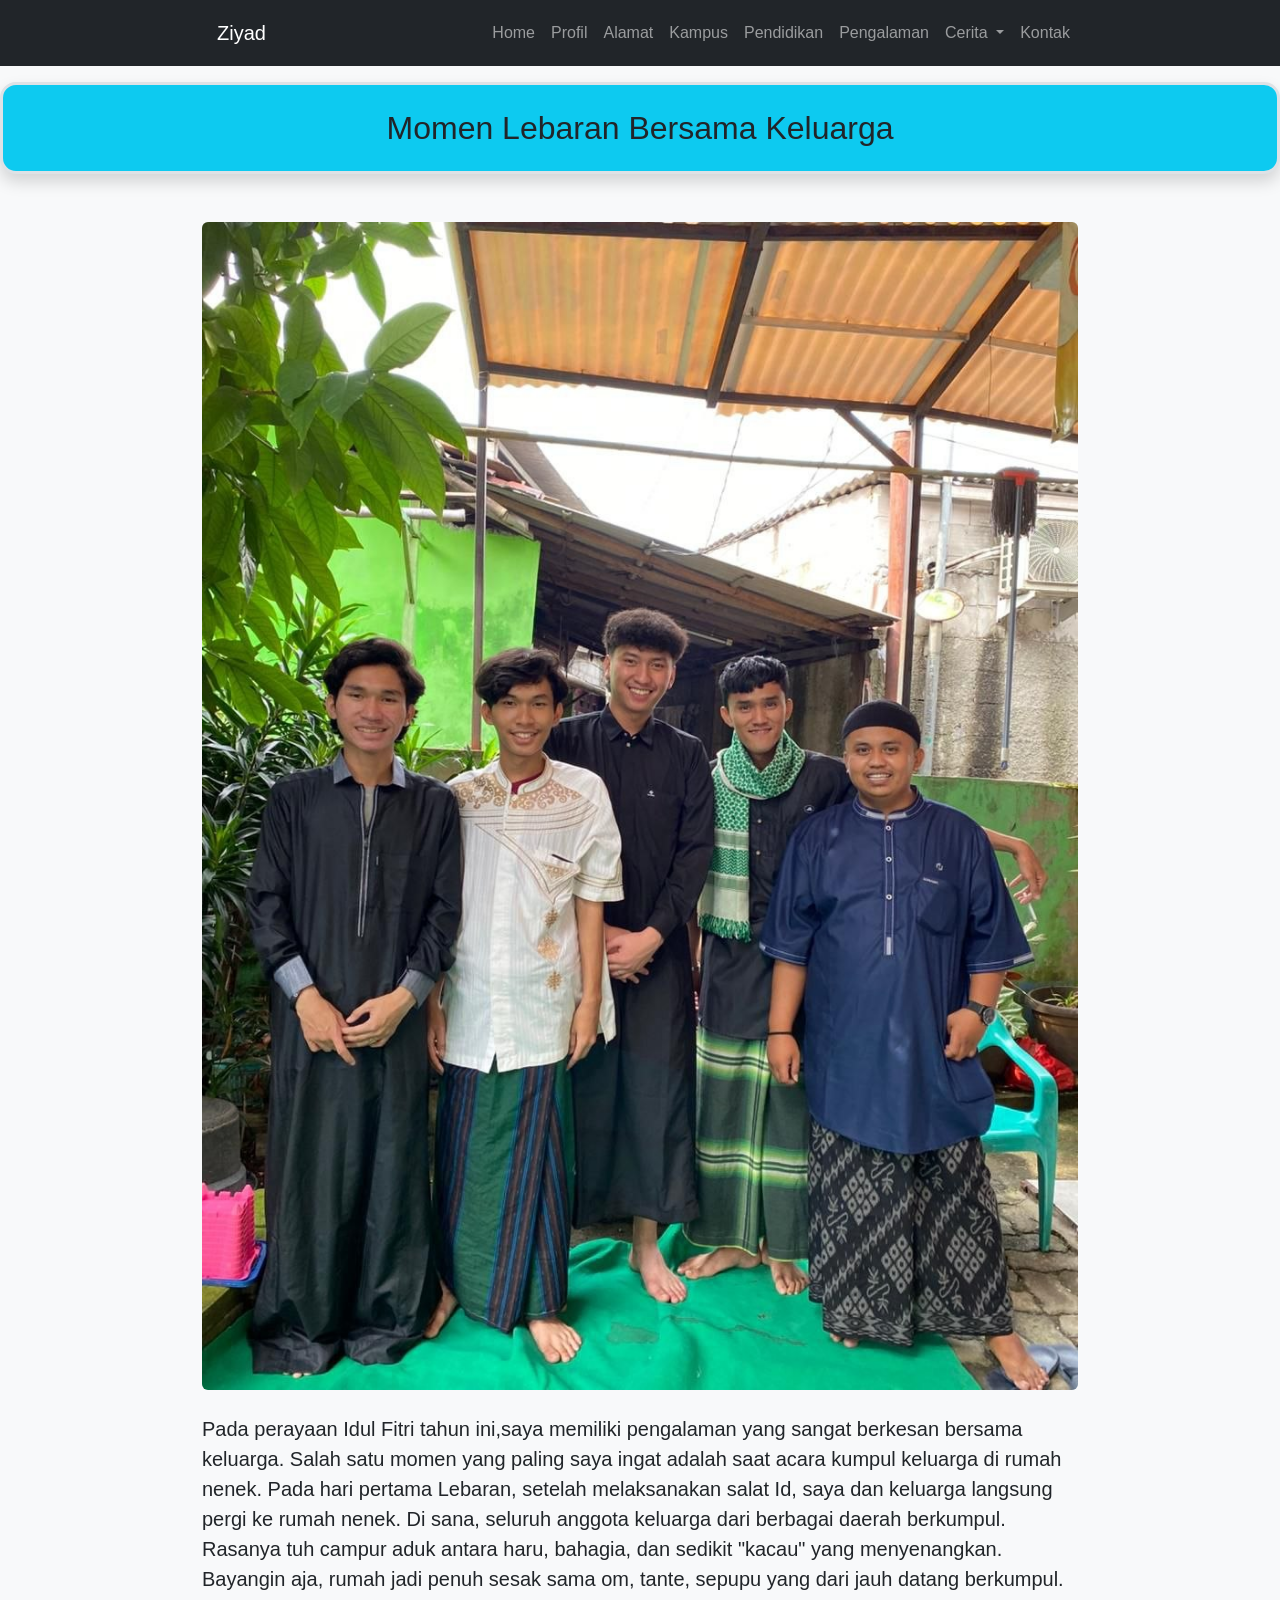
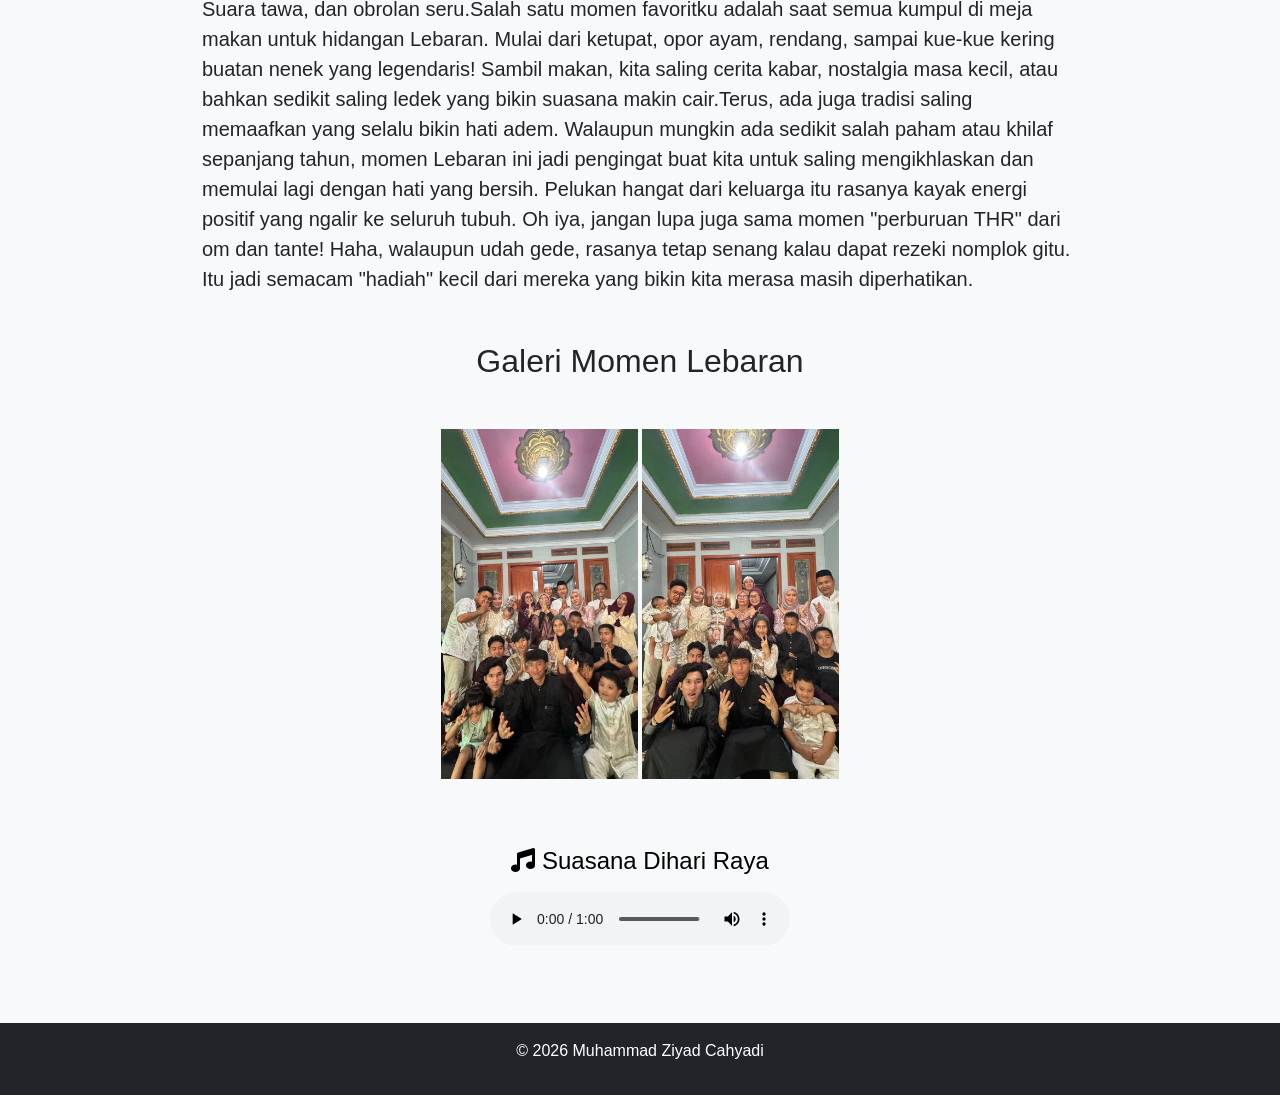
<file: lebaran.html>
<!DOCTYPE html>
<html lang="id">
<head>
  <meta charset="UTF-8">
  <meta name="viewport" content="width=device-width, initial-scale=1.0">
  <title>Biodata</title>

  <!-- Bootstrap 5 -->
  <link href="https://cdn.jsdelivr.net/npm/bootstrap@5.3.0/dist/css/bootstrap.min.css" rel="stylesheet">

  <!-- CSS -->
  <link rel="stylesheet" href="css/style.css">
  <link rel="stylesheet" href="css/navbar.css">
  <link rel="stylesheet" href="css/lagu.css">
  <link rel="stylesheet" href="https://cdnjs.cloudflare.com/ajax/libs/font-awesome/6.5.0/css/all.min.css">
</head>
<body>
<!-- NAVBAR -->
<nav class="navbar navbar-expand-lg navbar-dark bg-dark">
  <div class="container">
    <a class="navbar-brand" href="#">Ziyad</a>

    <button class="navbar-toggler" type="button" data-bs-toggle="collapse" data-bs-target="#nav">
      <span class="navbar-toggler-icon"></span>
    </button>

    <div class="collapse navbar-collapse" id="nav">
      <ul class="navbar-nav ms-auto">

        <li class="nav-item">
          <a href="index.html" class="nav-link">Home</a>
        </li>
        <li class="nav-item">
          <a href="profil.html" class="nav-link">Profil</a>
        </li>

        <li class="nav-item">
          <a href="alamat.html" class="nav-link">Alamat</a>
        </li>

        <li class="nav-item">
          <a href="kampus.html" class="nav-link">Kampus</a>
        </li>

        <li class="nav-item">
          <a href="pendidikan.html" class="nav-link">Pendidikan</a>
        </li>

        <li class="nav-item">
          <a href="pengalaman.html" class="nav-link">Pengalaman</a>
        </li>

        <!-- DROPDOWN (ANAK MENU) -->
        <li class="nav-item dropdown">
          <a class="nav-link dropdown-toggle" href="#" role="button" data-bs-toggle="dropdown">
            Cerita
          </a>
          <ul class="dropdown-menu">
            <li><a class="dropdown-item" href="kunjungan.html">Kunjungan Industri</a></li>
            <li><a class="dropdown-item" href="lebaran.html">Lebaran</a></li>
            <li><a class="dropdown-item" href="kuliah.html">Kuliah</a></li>
          </ul>
        </li>

        <li class="nav-item">
          <a href="kontak.html" class="nav-link">Kontak</a>
        </li>

      </ul>
    </div>
  </div>
</nav>

<section class="intro mt-3">
  <h2 class="border bg-info border-3 rounded-4 p-4 shadow text-center">Momen Lebaran Bersama Keluarga</h2>
</section>

<!-- HERO / PROFIL -->
<div class="container text-center mt-5">
  <img src="fotoprofil/z.jpg" class="image-fluid w-100 rounded" alt="Foto Kunjungan Industri">
</div>

<section class="isi mt-4">
  <div class="container">
      <p class="fs-5">  Pada perayaan Idul Fitri tahun ini,saya memiliki pengalaman yang sangat berkesan bersama keluarga. Salah satu momen yang paling saya ingat adalah saat acara kumpul keluarga di rumah nenek.
        Pada hari pertama Lebaran, setelah melaksanakan salat Id, saya dan keluarga langsung pergi ke rumah nenek. Di sana, seluruh anggota keluarga dari berbagai daerah berkumpul.
        Rasanya tuh campur aduk antara haru, bahagia, dan sedikit "kacau" yang menyenangkan. Bayangin aja, rumah jadi penuh sesak sama om, tante, sepupu yang dari jauh datang berkumpul. Suara tawa, dan obrolan seru.Salah satu momen favoritku adalah saat semua kumpul di meja makan untuk hidangan Lebaran. Mulai dari ketupat, opor ayam, rendang, sampai kue-kue kering buatan nenek yang legendaris! Sambil makan, kita saling cerita kabar, nostalgia masa kecil, atau bahkan sedikit saling ledek yang bikin suasana makin cair.Terus, ada juga tradisi saling memaafkan yang selalu bikin hati adem. Walaupun mungkin ada sedikit salah paham atau khilaf sepanjang tahun, momen Lebaran ini jadi pengingat buat kita untuk saling mengikhlaskan dan memulai lagi dengan hati yang bersih. Pelukan hangat dari keluarga itu rasanya kayak energi positif yang ngalir ke seluruh tubuh.
        Oh iya, jangan lupa juga sama momen "perburuan THR" dari om dan tante! Haha, walaupun udah gede, rasanya tetap senang kalau dapat rezeki nomplok gitu. Itu jadi semacam "hadiah" kecil dari mereka yang bikin kita merasa masih diperhatikan.
      </p>
  </div> 
</section>

<section class="Galeri">
    <h2 class="text-center mt-5">Galeri Momen Lebaran</h2>
    <div class="container mt-5 text-center">
                <img src="fotoprofil/photo_2026-04-18_19-06-28.jpg" alt="Foto 1" height="350px">
                <img src="fotoprofil/kel.jpg" alt="Foto 2" height="350px">
    </div>
</section>

<!-- MUSIK -->
<div class="music-player text-center mt-5">
  <h4 class="mb-3"> <i class="fas fa-music"></i> Suasana Dihari Raya</h4>

  <audio controls>
    <source src="audio/leb.mp3" type="audio/mpeg">
  </audio>
</div>

<!-- FOOTER -->
<footer class="bg-dark text-white text-center p-3 mt-5">
  <p>© 2026 Muhammad Ziyad Cahyadi</p>
</footer>

<!-- Bootstrap JS -->
<script src="https://cdn.jsdelivr.net/npm/bootstrap@5.3.0/dist/js/bootstrap.bundle.min.js"></script>

</body>
</html>
</file>
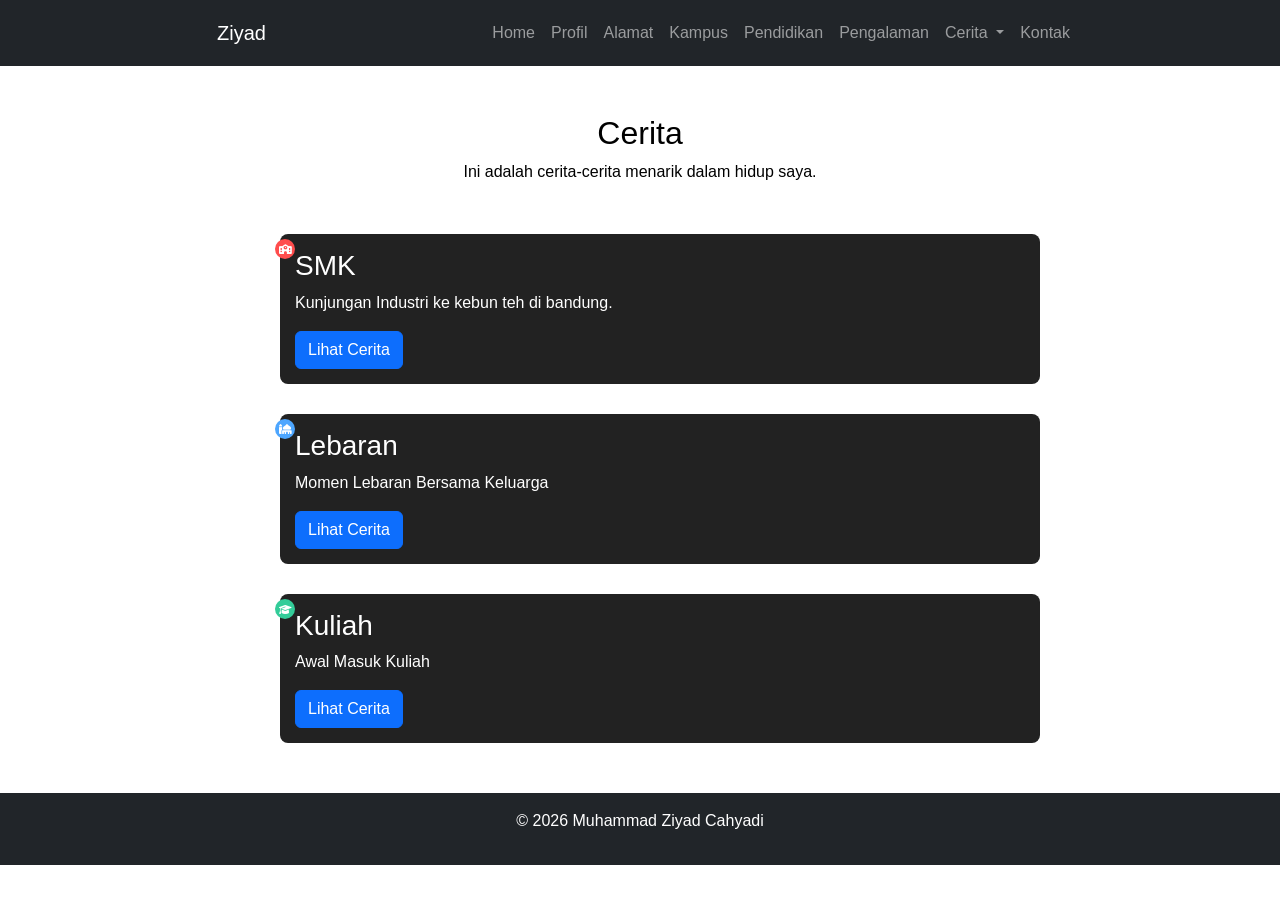
<file: lihat-cerita.html>
<!DOCTYPE html>
<html lang="id">
<head>
<meta charset="UTF-8">
<meta name="viewport" content="width=device-width, initial-scale=1.0">
<title>Pendidikan</title>

<link href="https://cdn.jsdelivr.net/npm/bootstrap@5.3.0/dist/css/bootstrap.min.css" rel="stylesheet">
<link rel="stylesheet" href="css/style.css">
<link rel="stylesheet" href="css/navbar.css">
<link rel="stylesheet" href="css/timeline.css">

<link rel="stylesheet" href="https://cdnjs.cloudflare.com/ajax/libs/font-awesome/6.5.0/css/all.min.css">
</head>

<body>

<!-- NAVBAR (GAK DIUBAH) -->
<nav class="navbar navbar-expand-lg navbar-dark bg-dark">
  <div class="container">
    <a class="navbar-brand" href="#">Ziyad</a>

    <button class="navbar-toggler" type="button" data-bs-toggle="collapse" data-bs-target="#nav">
      <span class="navbar-toggler-icon"></span>
    </button>

    <div class="collapse navbar-collapse" id="nav">
      <ul class="navbar-nav ms-auto">

        <li class="nav-item">
          <a href="index.html" class="nav-link">Home</a>
        </li>
        <li class="nav-item">
          <a href="profil.html" class="nav-link">Profil</a>
        </li>

        <li class="nav-item">
          <a href="alamat.html" class="nav-link">Alamat</a>
        </li>

        <li class="nav-item">
          <a href="kampus.html" class="nav-link">Kampus</a>
        </li>

        <li class="nav-item">
          <a href="timeline.html" class="nav-link">Pendidikan</a>
        </li>

        <li class="nav-item">
          <a href="pengalaman.html" class="nav-link">Pengalaman</a>
        </li>

        <li class="nav-item dropdown">
          <a class="nav-link dropdown-toggle" href="#" role="button" data-bs-toggle="dropdown">
            Cerita
          </a>
          <ul class="dropdown-menu">
            <li><a class="dropdown-item" href="kunjungan.html">Kunjungan Industri</a></li>
            <li><a class="dropdown-item" href="lebaran.html">Lebaran</a></li>
            <li><a class="dropdown-item" href="kuliah.html">Kuliah</a></li>
          </ul>
        </li>

        <li class="nav-item">
          <a href="kontak.html" class="nav-link">Kontak</a>
        </li>

      </ul>
    </div>
  </div>
</nav>

<!-- JUDUL -->
<section class="intro">
  <h2 class="text-center mt-5">Cerita</h2>
  <p class="text-center">Ini adalah cerita-cerita menarik dalam hidup saya.</p>
</section>

<!-- TIMELINE (INI YANG FIX) -->
<div class="timeline">
  <div class="timeline-item reveal active">
    <div class="timeline-content">
      <div class="timeline-dot "><i class="fa-solid fa-school"></i></div>
          <h3>SMK</h3>
          <p>Kunjungan Industri ke kebun teh di bandung.</p>
          <a href="kunjungan.html" class="btn btn-primary">Lihat Cerita</a>
      </div>
  </div>
  <div class="timeline-item reveal active">
      <div class="timeline-content">
      <div class="timeline-dot "><i class="fa-solid fa-mosque"></i></div>
          <h3>Lebaran</h3>
          <p>Momen Lebaran Bersama Keluarga</p>
          <a href="lebaran.html" class="btn btn-primary">Lihat Cerita</a>
      </div>
  </div>

  <div class="timeline-item reveal active">
      <div class="timeline-content">
      <div class="timeline-dot"><i class="fa-solid fa-graduation-cap"></i></div>
          <h3>Kuliah</h3>
          <p>Awal Masuk Kuliah</p>
          <a href="kuliah.html" class="btn btn-primary">Lihat Cerita</a>
      </div>
  </div>
</div>

<!-- FOOTER -->
<footer class="bg-dark text-white text-center p-3 mt-5">
  <p>© 2026 Muhammad Ziyad Cahyadi</p>
</footer>

<script src="https://cdn.jsdelivr.net/npm/bootstrap@5.3.0/dist/js/bootstrap.bundle.min.js"></script>

</body>
</html>
</file>
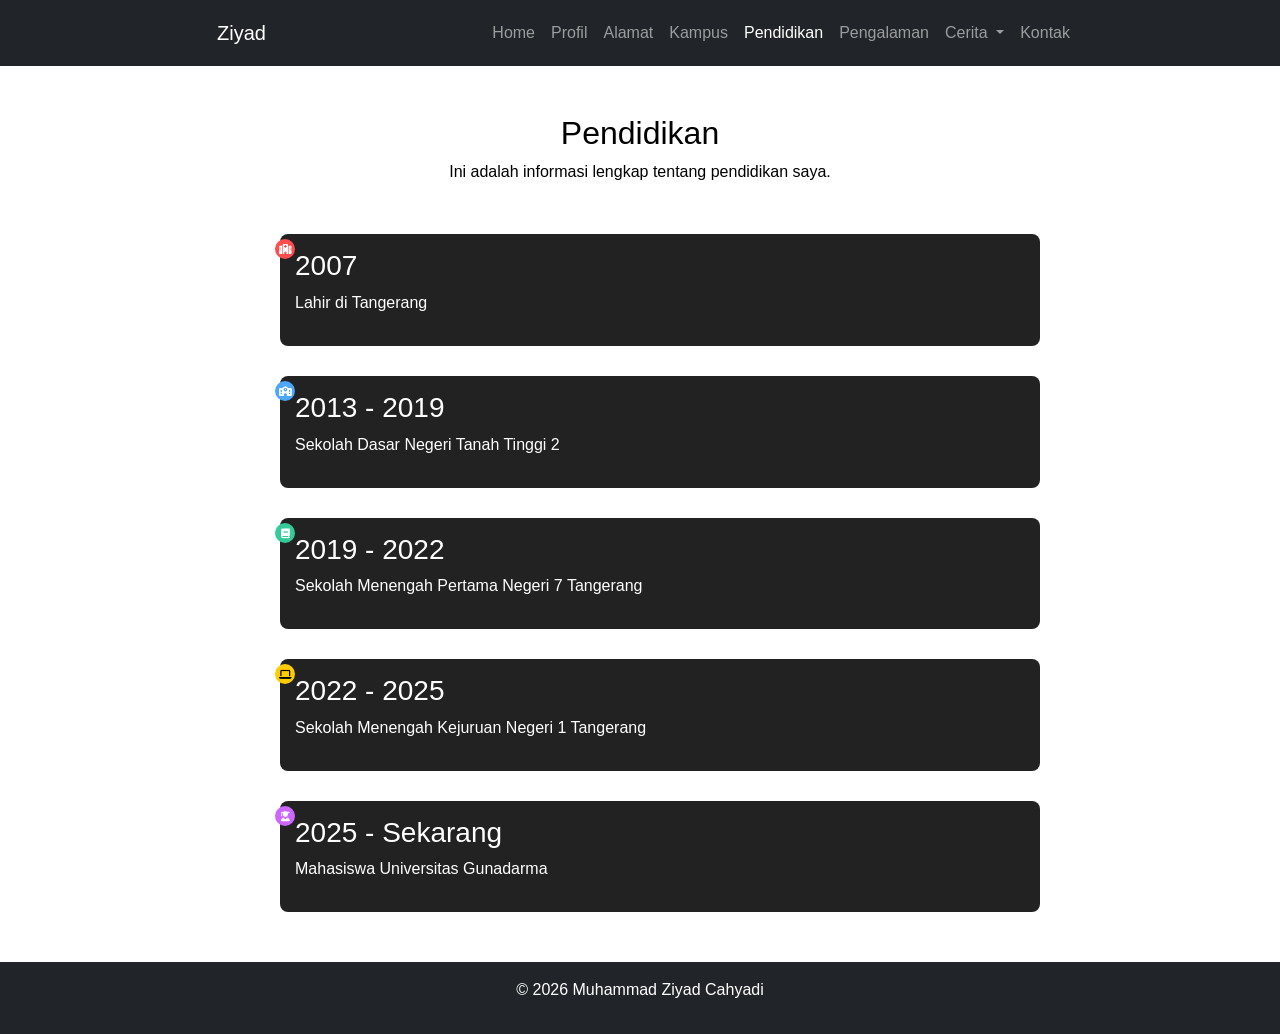
<file: pendidikan.html>
<!DOCTYPE html>
<html lang="id">
<head>
<meta charset="UTF-8">
<meta name="viewport" content="width=device-width, initial-scale=1.0">
<title>Pendidikan</title>

<link href="https://cdn.jsdelivr.net/npm/bootstrap@5.3.0/dist/css/bootstrap.min.css" rel="stylesheet">
<link rel="stylesheet" href="css/style.css">
<link rel="stylesheet" href="css/navbar.css">
<link rel="stylesheet" href="css/timeline.css">

<link rel="stylesheet" href="https://cdnjs.cloudflare.com/ajax/libs/font-awesome/6.5.0/css/all.min.css">
</head>

<body>

<!-- NAVBAR (GAK DIUBAH) -->
<nav class="navbar navbar-expand-lg navbar-dark bg-dark">
  <div class="container">
    <a class="navbar-brand" href="#">Ziyad</a>

    <button class="navbar-toggler" type="button" data-bs-toggle="collapse" data-bs-target="#nav">
      <span class="navbar-toggler-icon"></span>
    </button>

    <div class="collapse navbar-collapse" id="nav">
      <ul class="navbar-nav ms-auto">

        <li class="nav-item">
          <a href="index.html" class="nav-link">Home</a>
        </li>
        <li class="nav-item">
          <a href="profil.html" class="nav-link">Profil</a>
        </li>

        <li class="nav-item">
          <a href="alamat.html" class="nav-link">Alamat</a>
        </li>

        <li class="nav-item">
          <a href="kampus.html" class="nav-link">Kampus</a>
        </li>

        <li class="nav-item">
          <a href="timeline.html" class="nav-link active">Pendidikan</a>
        </li>

        <li class="nav-item">
          <a href="pengalaman.html" class="nav-link">Pengalaman</a>
        </li>

        <li class="nav-item dropdown">
          <a class="nav-link dropdown-toggle" href="#" role="button" data-bs-toggle="dropdown">
            Cerita
          </a>
          <ul class="dropdown-menu">
            <li><a class="dropdown-item" href="kunjungan.html">Kunjungan Industri</a></li>
            <li><a class="dropdown-item" href="lebaran.html">Lebaran</a></li>
            <li><a class="dropdown-item" href="kuliah.html">Kuliah</a></li>
          </ul>
        </li>

        <li class="nav-item">
          <a href="kontak.html" class="nav-link">Kontak</a>
        </li>

      </ul>
    </div>
  </div>
</nav>

<!-- JUDUL -->
<section class="intro">
  <h2 class="text-center mt-5">Pendidikan</h2>
  <p class="text-center">Ini adalah informasi lengkap tentang pendidikan saya.</p>
</section>

<!-- TIMELINE (INI YANG FIX) -->
<div class="timeline">

  <div class="timeline-item reveal active">
    <div class="timeline-content">
      <div class="timeline-dot "><i class="fa-solid fa-hospital"></i></div>
          <h3>2007</h3>
          <p>Lahir di Tangerang</p>
      </div>
  </div>
  <div class="timeline-item reveal active">
      <div class="timeline-content">
      <div class="timeline-dot "><i class="fa-solid fa-school"></i></div>
          <h3>2013 - 2019</h3>
          <p>Sekolah Dasar Negeri Tanah Tinggi 2</p>
      </div>
  </div>

  <div class="timeline-item reveal active">
      <div class="timeline-content">
      <div class="timeline-dot"><i class="fa-solid fa-book"></i></div>
          <h3>2019 - 2022</h3>
          <p>Sekolah Menengah Pertama Negeri 7 Tangerang</p>
      </div>
  </div>

  <div class="timeline-item reveal active">
      <div class="timeline-content">
      <div class="timeline-dot"><i class="fa-solid fa-laptop"></i></div>
          <h3>2022 - 2025</h3>
          <p>Sekolah Menengah Kejuruan Negeri 1 Tangerang</p>
      </div>
  </div>

  <div class="timeline-item reveal">
      <div class="timeline-content">
      <div class="timeline-dot"><i class="fa-solid fa-user-graduate"></i></div>
          <h3>2025 - Sekarang</h3>
          <p>Mahasiswa Universitas Gunadarma</p>
      </div>
  </div>

</div>

<!-- FOOTER -->
<footer class="bg-dark text-white text-center p-3 mt-5">
  <p>© 2026 Muhammad Ziyad Cahyadi</p>
</footer>

<script src="https://cdn.jsdelivr.net/npm/bootstrap@5.3.0/dist/js/bootstrap.bundle.min.js"></script>

</body>
</html>
</file>
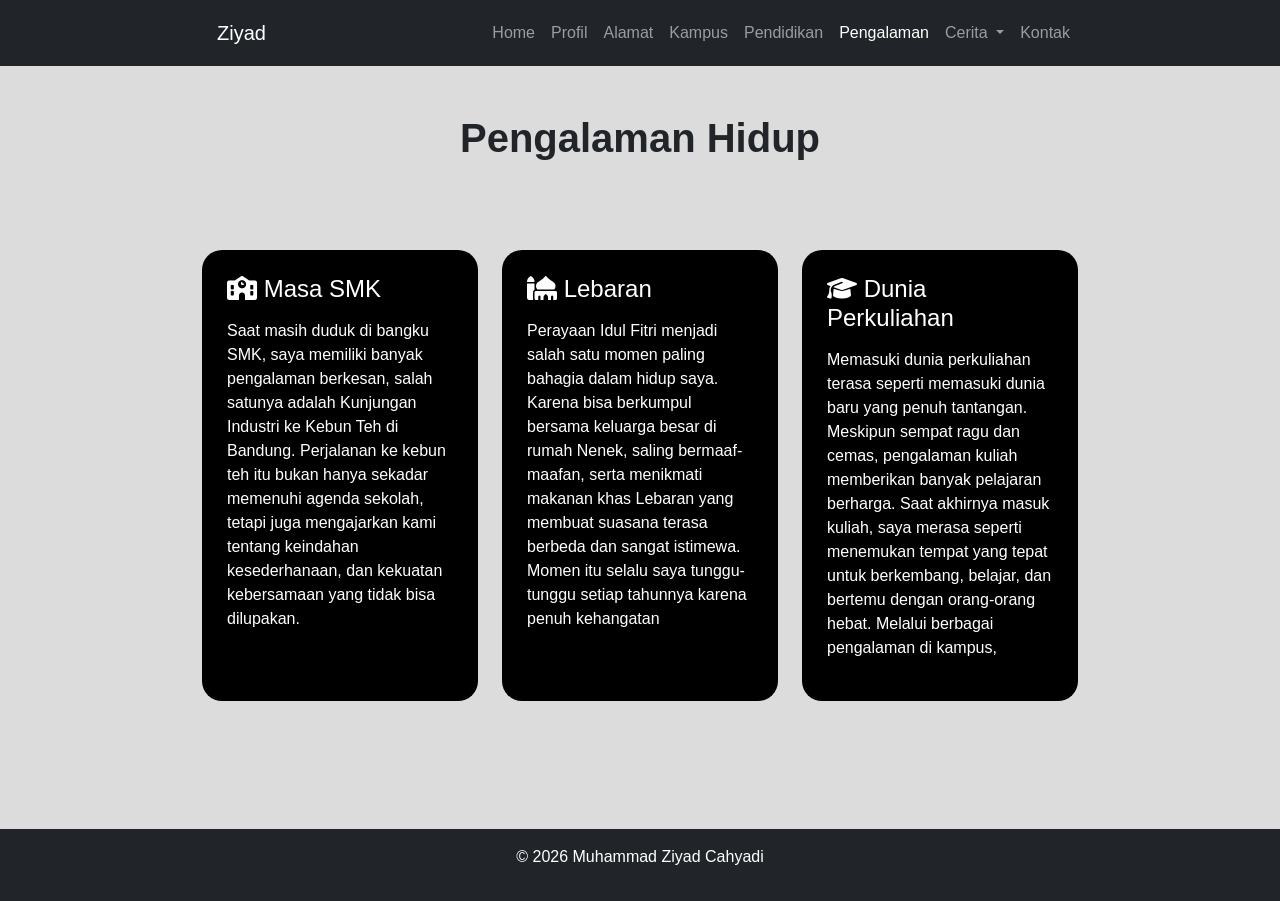
<file: pengalaman.html>
<!DOCTYPE html>
<html lang="id">
<head>
<meta charset="UTF-8">
<meta name="viewport" content="width=device-width, initial-scale=1.0">
<title>Pengalaman Hidup</title>

<!-- Bootstrap -->
<link href="https://cdn.jsdelivr.net/npm/bootstrap@5.3.0/dist/css/bootstrap.min.css" rel="stylesheet">

<link rel="stylesheet" href="css/style.css">
<link rel="stylesheet" href="css/navbar.css">
<link rel="stylesheet" href="https://cdnjs.cloudflare.com/ajax/libs/font-awesome/6.5.0/css/all.min.css">
<style>
body {
  background: #dcdcdc;
}

/* CONTAINER */
.pengalaman {
  padding: 80px 0;
}

/* CARD */
.pengalaman-card {
  background: #000;
  color: white;
  padding: 25px;
  border-radius: 20px;
  height: 100%;
  transition: 0.3s;
}

/* HOVER */
.pengalaman-card:hover {
  transform: translateY(-10px);
}

/* ICON */
.pengalaman-card h2 {
  font-size: 24px;
  margin-bottom: 15px;
}
</style>

</head>

<body>

    <nav class="navbar navbar-expand-lg navbar-dark bg-dark">
  <div class="container">
    <a class="navbar-brand" href="#">Ziyad</a>

    <button class="navbar-toggler" type="button" data-bs-toggle="collapse" data-bs-target="#nav">
      <span class="navbar-toggler-icon"></span>
    </button>

    <div class="collapse navbar-collapse" id="nav">
      <ul class="navbar-nav ms-auto">

        <li class="nav-item">
          <a href="index.html" class="nav-link">Home</a>
        </li>
        <li class="nav-item">
          <a href="profil.html" class="nav-link">Profil</a>
        </li>

        <li class="nav-item">
          <a href="alamat.html" class="nav-link">Alamat</a>
        </li>

        <li class="nav-item">
          <a href="kampus.html" class="nav-link">Kampus</a>
        </li>

        <li class="nav-item">
          <a href="pendidikan.html" class="nav-link">Pendidikan</a>
        </li>

        <li class="nav-item">
          <a href="pengalaman.html" class="nav-link active">Pengalaman</a>
        </li>

        <li class="nav-item dropdown">
          <a class="nav-link dropdown-toggle" href="#" role="button" data-bs-toggle="dropdown">
            Cerita
          </a>
          <ul class="dropdown-menu">
            <li><a class="dropdown-item" href="kunjungan.html">Kunjungan Industri</a></li>
            <li><a class="dropdown-item" href="lebaran.html">Lebaran</a></li>
            <li><a class="dropdown-item" href="kuliah.html">Kuliah</a></li>
          </ul>
        </li>

        <li class="nav-item">
          <a href="kontak.html" class="nav-link">Kontak</a>
        </li>

      </ul>
    </div>
  </div>
</nav>

<!-- JUDUL -->
<div class="judul text-center mt-5">
  <h1>Pengalaman Hidup</h1>
</div>

<!-- ISI -->
<section class="pengalaman">
  <div class="container">
    <div class="row g-4 justify-content-center">

      <!-- CARD 1 -->
      <div class="col-md-4">
        <div class="pengalaman-card">
          <h2><i class="fas fa-school"></i> Masa SMK</h2>
          <p>
            Saat masih duduk di bangku SMK, saya memiliki banyak pengalaman berkesan,
            salah satunya adalah Kunjungan Industri ke Kebun Teh di Bandung.
            Perjalanan ke kebun teh itu bukan hanya sekadar memenuhi agenda sekolah, tetapi juga mengajarkan kami tentang keindahan kesederhanaan, dan kekuatan kebersamaan yang tidak bisa dilupakan.
          </p>
        </div>
      </div>

      <!-- CARD 2 -->
      <div class="col-md-4">
        <div class="pengalaman-card">
          <h2><i class="fas fa-mosque"></i> Lebaran</h2>
          <p>
            Perayaan Idul Fitri menjadi salah satu momen paling bahagia dalam hidup saya.
            Karena bisa berkumpul bersama keluarga besar di rumah Nenek, saling bermaaf-maafan,
            serta menikmati makanan khas Lebaran  yang membuat suasana terasa berbeda dan sangat istimewa. Momen itu selalu saya tunggu-tunggu setiap tahunnya karena penuh kehangatan
            
          </p>
        </div>
      </div>

      <!-- CARD 3 -->
      <div class="col-md-4">
        <div class="pengalaman-card">
          <h2><i class="fas fa-graduation-cap"></i> Dunia Perkuliahan</h2>
          <p>
            Memasuki dunia perkuliahan terasa seperti memasuki dunia baru yang penuh tantangan.
            Meskipun sempat ragu dan cemas, pengalaman kuliah memberikan banyak pelajaran berharga. Saat akhirnya masuk kuliah,
            saya merasa seperti menemukan tempat yang tepat untuk berkembang, belajar, dan bertemu dengan orang-orang hebat. Melalui berbagai pengalaman di kampus,
        
        
          </p>
        </div>
      </div>

    </div>
  </div>
</section>
<footer class="bg-dark text-white text-center p-3 mt-5">
  <p>© 2026 Muhammad Ziyad Cahyadi</p>
</footer>

<script src="https://cdn.jsdelivr.net/npm/bootstrap@5.3.0/dist/js/bootstrap.bundle.min.js"></script> 
</body>
</html>
</file>
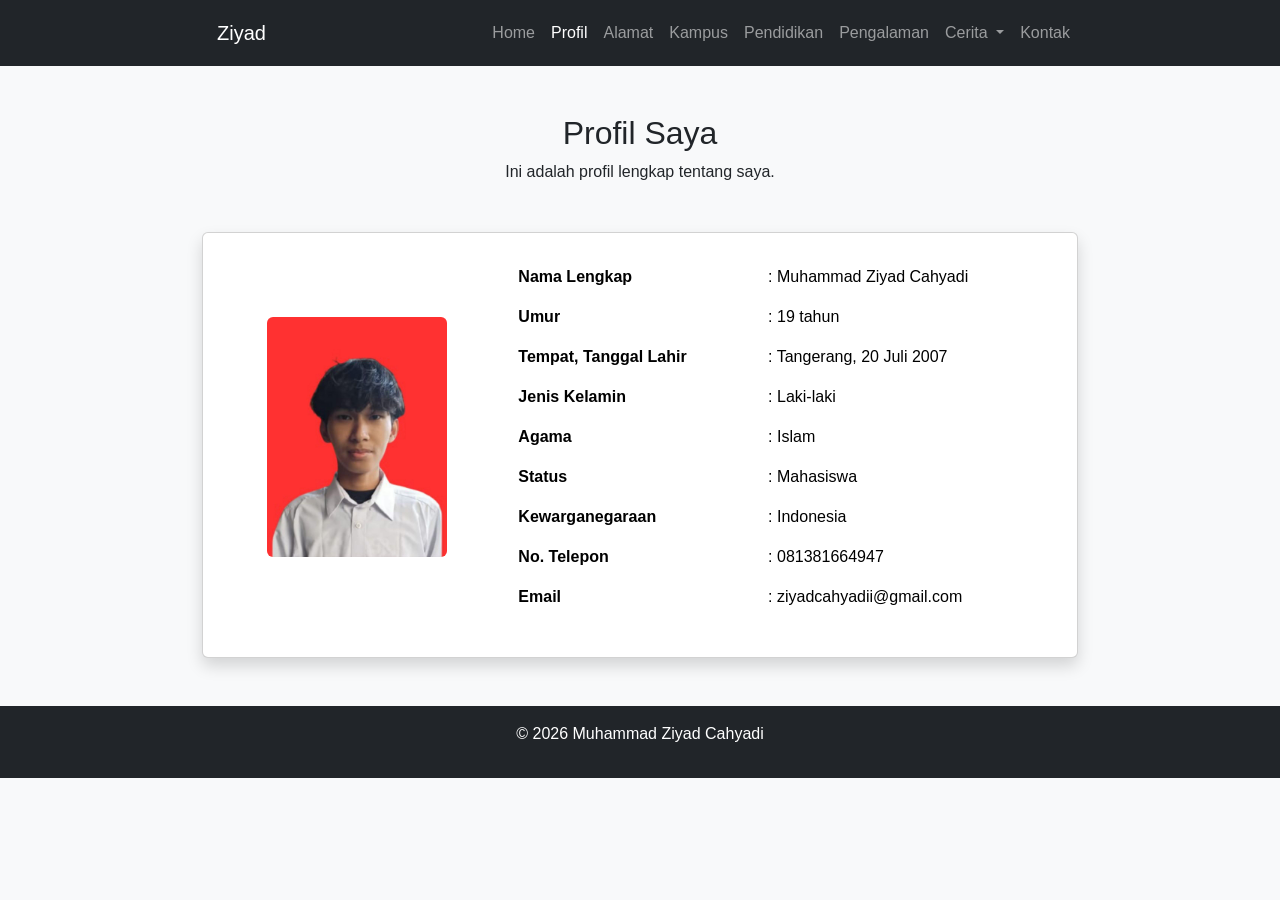
<file: profil.html>
<!DOCTYPE html>
<html lang="en">
<head>
    <meta charset="UTF-8">
    <meta name="viewport" content="width=device-width, initial-scale=1.0">
    <title>Profile</title>
  <!-- Bootstrap 5 -->
  <link href="https://cdn.jsdelivr.net/npm/bootstrap@5.3.0/dist/css/bootstrap.min.css" rel="stylesheet">
    <!-- CSS -->
  <link rel="stylesheet" href="css/style.css">
  <link rel="stylesheet" href="css/navbar.css">
</head>

<body>
    <!-- NAVBAR -->
<nav class="navbar navbar-expand-lg navbar-dark bg-dark">
  <div class="container">
    <a class="navbar-brand" href="#">Ziyad</a>

    <button class="navbar-toggler" type="button" data-bs-toggle="collapse" data-bs-target="#nav">
      <span class="navbar-toggler-icon"></span>
    </button>

    <div class="collapse navbar-collapse" id="nav">
      <ul class="navbar-nav ms-auto">

        <li class="nav-item">
          <a href="index.html" class="nav-link">Home</a>
        </li>
        <li class="nav-item">
          <a href="profil.html" class="nav-link active">Profil</a>
        </li>

        <li class="nav-item">
          <a href="alamat.html" class="nav-link">Alamat</a>
        </li>

        <li class="nav-item">
          <a href="kampus.html" class="nav-link">Kampus</a>
        </li>

        <li class="nav-item">
          <a href="pendidikan.html" class="nav-link">Pendidikan</a>
        </li>

        <li class="nav-item">
          <a href="pengalaman.html" class="nav-link">Pengalaman</a>
        </li>

        <!-- DROPDOWN (ANAK MENU) -->
        <li class="nav-item dropdown">
          <a class="nav-link dropdown-toggle" href="#" role="button" data-bs-toggle="dropdown">
            Cerita
          </a>
          <ul class="dropdown-menu">
            <li><a class="dropdown-item" href="kunjungan.html">Kunjungan Industri</a></li>
            <li><a class="dropdown-item" href="lebaran.html">Lebaran</a></li>
            <li><a class="dropdown-item" href="kuliah.html">Kuliah</a></li>
          </ul>
        </li>

        <li class="nav-item">
          <a href="kontak.html" class="nav-link">Kontak</a>
        </li>

      </ul>
    </div>
  </div>
</nav>
<section class="intro">
  <h2 class="text-center mt-5">Profil Saya</h2>
  <p class="text-center">Ini adalah profil lengkap tentang saya.</p>
</section>

<section class="container mt-5">
  <div class="card shadow p-4">
    <div class="row align-items-center">

      <div class="col-md-4 text-center mb-3">
        <img src="fotoprofil/Profile.jpg" class="img-fluid rounded" width="180">
      </div>

      <div class="col-md-8">
        <table class="table table-borderless">
          <tr>
            <td><strong>Nama Lengkap</strong></td>
            <td>: Muhammad Ziyad Cahyadi</td>
          </tr>
          <tr>
            <td><strong>Umur</strong></td>
            <td>: 19 tahun</td>
          </tr>
          <tr>
            <td><strong>Tempat, Tanggal Lahir</strong></td>
            <td>: Tangerang, 20 Juli 2007</td>
          </tr>
          <tr>
            <td><strong>Jenis Kelamin</strong></td>
            <td>: Laki-laki</td>
          </tr>
          <tr>
            <td><strong>Agama</strong></td>
            <td>: Islam</td>
          </tr>
          <tr>
            <td><strong>Status</strong></td>
            <td>: Mahasiswa</td>
          </tr>
          <tr>
            <td><strong>Kewarganegaraan</strong></td>
            <td>: Indonesia</td>
          </tr>
          <tr>
            <td><strong>No. Telepon</strong></td>
            <td>: 081381664947</td>
          </tr>
          <tr>
            <td><strong>Email</strong></td>
            <td>: ziyadcahyadii@gmail.com</td>
          </tr>
        </table>
      </div>
    </div>
  </div>
</section>
<!-- FOOTER -->
<footer class="bg-dark text-white text-center p-3 mt-5">
  <p>© 2026 Muhammad Ziyad Cahyadi</p>
</footer>
<script src="https://cdn.jsdelivr.net/npm/bootstrap@5.3.0/dist/js/bootstrap.bundle.min.js"></script>    
</body>
</html>
</file>
<file: css/style.css>
/* style.css untuk halaman Biodata */
body {
  background: #f8f9fa;
  color: #212529;
  font-family: "Segoe UI", Tahoma, Geneva, Verdana, sans-serif;
}

.container {
  max-width: 900px;
}

img.rounded-circle {
  border: 4px solid #fff;
  box-shadow: 0 10px 30px rgba(0, 0, 0, 0.12);
}

h1 {
  font-weight: 700;
}

.lead {
  color: #495057;
}

.btn-primary {
  background-color: #0d6efd;
  border-color: #0d6efd;
}

.btn-primary:hover {
  background-color: #0b5ed7;
  border-color: #0a58ca;
}

footer {
  margin-top: 60px;
  padding: 20px 0;
  text-align: center;
  color: #6c757d;
}
/* WARNA TIAP ITEM */
.timeline-item:nth-child(1) .timeline-dot { background: #ff4d4d; }
.timeline-item:nth-child(2) .timeline-dot { background: #4da6ff; }
.timeline-item:nth-child(3) .timeline-dot { background: #33cc99; }
.timeline-item:nth-child(4) .timeline-dot { background: #ffcc00; }
.timeline-item:nth-child(5) .timeline-dot { background: #cc66ff; }

/* ICON DALAM DOT */
.timeline-dot {
    display: flex;
    align-items: center;
    justify-content: center;
    color: white;
    font-size: 10px;
}
</file>
<file: css/navbar.css>
.navbar {
  list-style: none;
  display: flex;
    gap: 20px;
}

.navbbar li {
    position: relative;
}
.navbar a {
    text-decoration: none;
    padding: 10px 15px;
    display: block;
}

.submenu {
    display: none;
    position: absolute;
    top: 100%;
    left: 0;
    list-style: none;
    background-color: #fff;
    padding: 0;
}

.dropdown:hover .submenu {
    display: block;
}

.submenu li a {
    padding: 10px 20px;
}
</file>
<file: css/lagu.css>
.music-player {
  padding: 20px;
}

.music-player audio {
  width: 300px;
  max-width: 100%;
}
.music-player {
  color: rgb(0, 0, 0);
  border-radius: 10px;
  width: 400px;
  max-width: 90%;
  margin: 50px auto;
  padding: 20px;
}
</file>
<file: css/timeline.css>
body {
  background: #fff;
  color: #000;
}

/* WRAPPER */
.timeline {
  position: relative;
  max-width: 800px;
  margin: 50px auto;
  padding-left: 40px;
}

/* ITEM */
.timeline-item {
  position: relative;
  margin-bottom: 30px;
}

/* DOT */
.timeline-dot {
  position: absolute;
  left: -5px;
  top: 5px;
  width: 20px;
  height: 20px;
  border-radius: 50%;
  display: flex;
  align-items: center;
  justify-content: center;
  color: white;
  font-size: 10px;
  z-index: 2;
}

/* BOX */
.timeline-content {
  background: #222;
  color: white;
  padding: 15px;
  border-radius: 8px;
}

/* WARNA */
.timeline-item:nth-child(1) .timeline-dot { background: #ff4d4d; }
.timeline-item:nth-child(2) .timeline-dot { background: #4da6ff; }
.timeline-item:nth-child(3) .timeline-dot { background: #33cc99; }
.timeline-item:nth-child(4) .timeline-dot { background: #ffcc00; color:black; }
.timeline-item:nth-child(5) .timeline-dot { background: #cc66ff; }

/* HOVER */
.timeline-content:hover {
  transform: scale(1.03);
  transition: 0.2s;
}
</file>
